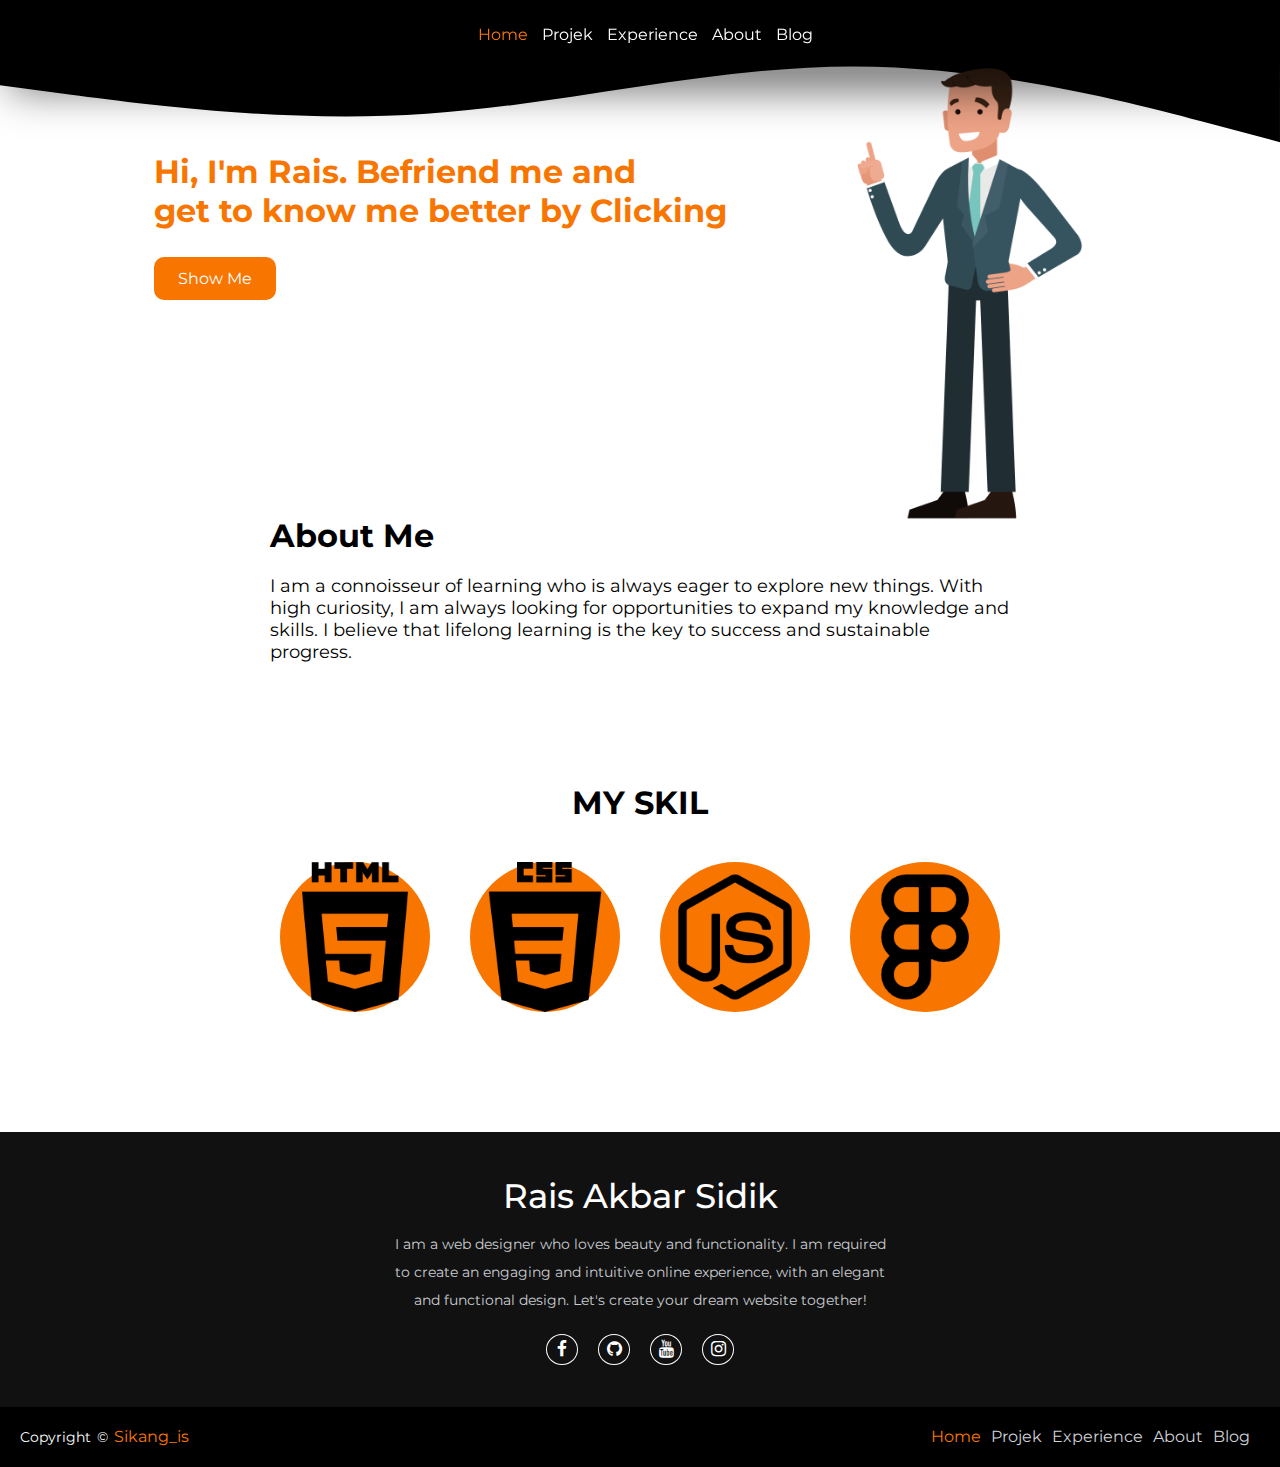
<file: index.html>
<!DOCTYPE html>
<html lang="en">
<head>
    <meta charset="UTF-8">
    <meta http-equiv="X-UA-Compatible" content="IE=edge">
    <meta name="viewport" content="width=device-width, initial-scale=1.0">
    <link rel="stylesheet" href="style.css">
    <link rel="stylesheet" href="https://cdnjs.cloudflare.com/ajax/libs/animate.css/4.1.1/animate.min.css"/>
    <link rel="stylesheet" href="https://stackpath.bootstrapcdn.com/font-awesome/4.7.0/css/font-awesome.min.css">
    <title>Home | My-web-profile</title>
</head>
<body>
    <div class="nav2">
        <svg xmlns="http://www.w3.org/2000/svg" viewBox="0 0 1440 320">
            <path fill="black" fill-opacity="1" d="M0,96L80,106.7C160,117,320,139,480,128C640,117,800,75,960,74.7C1120,75,1280,117,1360,138.7L1440,160L1440,0L1360,0C1280,0,1120,0,960,0C800,0,640,0,480,0C320,0,160,0,80,0L0,0Z"></path>
          </svg>
        </div>
    <nav>
        <div class="container-nav">
            <ul>
                <li><a style="color: #F87600;" href="index.html">Home</a></li>
                <li><a href="projek.html">Projek</a></li>
                <li><a href="experience.html">Experience</a></li>
                <li><a href="about.html">About</a></li>
                <li><a href="artikel.html">Blog</a></li>
            </ul>
        </div>
    </nav>
    <header>
        <div class="container-header ">
            <div class="form-me">
                <p class="animate__animated animate__backInLeft">Hi, I'm Rais. Befriend me and <br> get to know me better by Clicking </p>
                <br>
                <div class="animate__animated animate__backInLeft">
                <a class="button " href="https://www.instagram.com/sikang_is/?hl=id">Show Me</a>
            </div>
            </div>
            <div class="image-me">
                <img class="animate__animated animate__backInRight" src="./img/gambarme.png" alt="foto saya" width="500px">
            </div>
        </div>
    </header>
    <!-- card -->
    <div class="container-card animate__animated animate__bounce animate__delay-2s">
        <div class="card1">
            <p class="aboutme font1">
                About Me
            </p>
            <p class="aboutisi font1">
                I am a connoisseur of learning who is always eager to explore new things. With high curiosity,  I am always looking for opportunities to expand my knowledge and skills. I believe that lifelong learning is the key to success and sustainable progress.
            </p>
        </div>
    </div>
    <!-- translate -->
    <!-- <div class="translate">
    <a class="aktif" href="index.html">eng</a>|<a href="index-indo.html">ind</a>
</div> -->
<!-- skill -->
<div class="container-skil">
    <h1 class="judul-skil">MY SKIL</h1>
    <div class="isi-skil">
<div class="skil ">
    <img class="img-skil " src="/img/html.png" alt="gambarhtml">
</div>
<div class="skil ">
    <img class="img-skil" src="/img/css.png" alt="gambarcss">
</div>
<div class="skil ">
    <img class="img-skil" src="/img/js.png" alt="gambarjs">
</div>
<div class="skil ">
    <img class="img-skil" src="/img/figma.png" alt="gambarfigma">
</div>
</div>
</div>
<!-- fotter -->
<footer>
    <div class="footer-content">
        <h3>Rais Akbar Sidik</h3>
        <p>I am a web designer who loves beauty and functionality. I am required to create an engaging and intuitive online experience, with an elegant and functional design. Let's create your dream website together!</p>
        <ul class="socials">
            <li><a href="https://www.facebook.com/rais.akbar3110/"><i class="fa fa-facebook"></i></a></li>
            <li><a href="https://github.com/raisakbar31"><i class="fa fa-github"></i></a></li>
            <li><a href="https://www.youtube.com/@RAISSUND"><i class="fa fa-youtube"></i></a></li>
            <li><a href="https://www.instagram.com/sikang_is/?hl=id"><i class="fa fa-instagram"></i></a></li>
        </ul>
    </div>
    <div class="footer-bottom">
        <p>copyright &copy; <a href="#">sikang_is</a>  </p>
                <div class="footer-menu">
                  <ul class="f-menu">
                    <li><a style="color: #F87600;" href="index.html">Home</a></li>
                    <li><a href="projek.html">Projek</a></li>
                    <li><a href="experience.html">Experience</a></li>
                    <li><a href="about.html">About</a></li>
                    <li><a href="artikel.html">Blog</a></li>
                  </ul>
                </div>
    </div>

</footer>

</body>
</html>
</file>
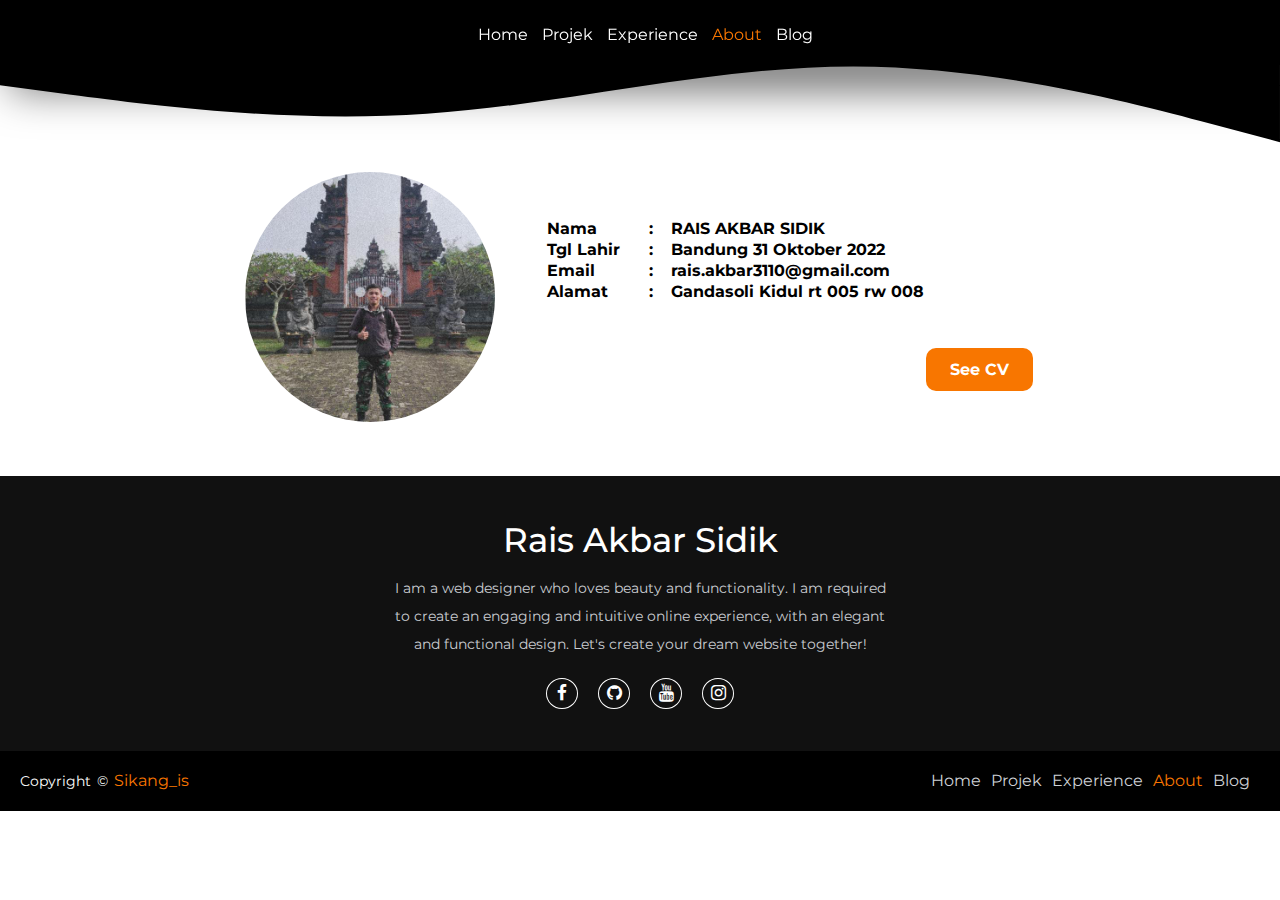
<file: about.html>
<!DOCTYPE html>
<html lang="en">
<head>
    <meta charset="UTF-8">
    <meta http-equiv="X-UA-Compatible" content="IE=edge">
    <meta name="viewport" content="width=device-width, initial-scale=1.0">
    <link rel="stylesheet" href="style.css">
    <link rel="stylesheet" href="https://cdnjs.cloudflare.com/ajax/libs/animate.css/4.1.1/animate.min.css"/>
    <link rel="stylesheet" href="https://stackpath.bootstrapcdn.com/font-awesome/4.7.0/css/font-awesome.min.css">
    <title>Projek | My-web-profile</title>
</head>
<body>
    <div class="nav2">
        <svg xmlns="http://www.w3.org/2000/svg" viewBox="0 0 1440 320">
            <path fill="black" fill-opacity="1" d="M0,96L80,106.7C160,117,320,139,480,128C640,117,800,75,960,74.7C1120,75,1280,117,1360,138.7L1440,160L1440,0L1360,0C1280,0,1120,0,960,0C800,0,640,0,480,0C320,0,160,0,80,0L0,0Z"></path>
          </svg>
        </div>
    <nav>
        <div class="container-nav">
            <ul>
                <li><a href="index.html">Home</a></li>
                <li><a   href="projek.html">Projek</a></li>
                <li><a href="experience.html">Experience</a></li>
                <li><a style="color: #F87600;" href="about.html">About</a></li>
                <li><a href="artikel.html">Blog</a></li>
            </ul>
        </div>
    </nav>
    <!-- ========== -->
<div class="container-about">
    <div class="about-poto">
        <img src="/img/poto-saya.jpeg" alt="poto-saya">
    </div>
    <div class="keterangan">
        <table>
            <tr >
                <td style="width: 100px;">Nama</td>
                <td style="width: 20px;">:</td>
                <td>RAIS AKBAR SIDIK</td>
 
            </tr>
            <tr>
                <td>Tgl Lahir</td>
                <td>:</td>
                <td>Bandung 31 Oktober 2022</td>
            </tr>
            <tr>
                <td>Email</td>
                <td>:</td>
                <td>rais.akbar3110@gmail.com</td>
            </tr>
            <tr>
                <td>Alamat</td>
                <td>:</td>
                <td>Gandasoli Kidul rt 005 rw 008</td>
            </tr>
            <tr>
                <td></td>
                <td></td>
                <td><br></td>
                <td><br><br><br><a class="button1 " href="#">See CV</a></td>
            </tr>
        </table>
    </div>
</div>

      <!-- =============== -->
      <footer>
        <div class="footer-content">
            <h3>Rais Akbar Sidik</h3>
            <p>I am a web designer who loves beauty and functionality. I am required to create an engaging and intuitive online experience, with an elegant and functional design. Let's create your dream website together!</p>
            <ul class="socials">
                <li><a href="https://www.facebook.com/rais.akbar3110/"><i class="fa fa-facebook"></i></a></li>
                <li><a href="https://github.com/raisakbar31"><i class="fa fa-github"></i></a></li>
                <li><a href="https://www.youtube.com/@RAISSUND"><i class="fa fa-youtube"></i></a></li>
                <li><a href="https://www.instagram.com/sikang_is/?hl=id"><i class="fa fa-instagram"></i></a></li>
            </ul>
        </div>
        <div class="footer-bottom">
            <p>copyright &copy; <a href="#">sikang_is</a>  </p>
                    <div class="footer-menu">
                      <ul class="f-menu">
                        <li><a href="index.html">Home</a></li>
                        <li><a  href="projek.html">Projek</a></li>
                        <li><a   href="experience.html">Experience</a></li>
                        <li><a style="color: #F87600;" href="about.html">About</a></li>
                        <li><a href="artikel.html">Blog</a></li>
                      </ul>
                    </div>
        </div>
    
    </footer>
    
    </body>
    </html>
</file>
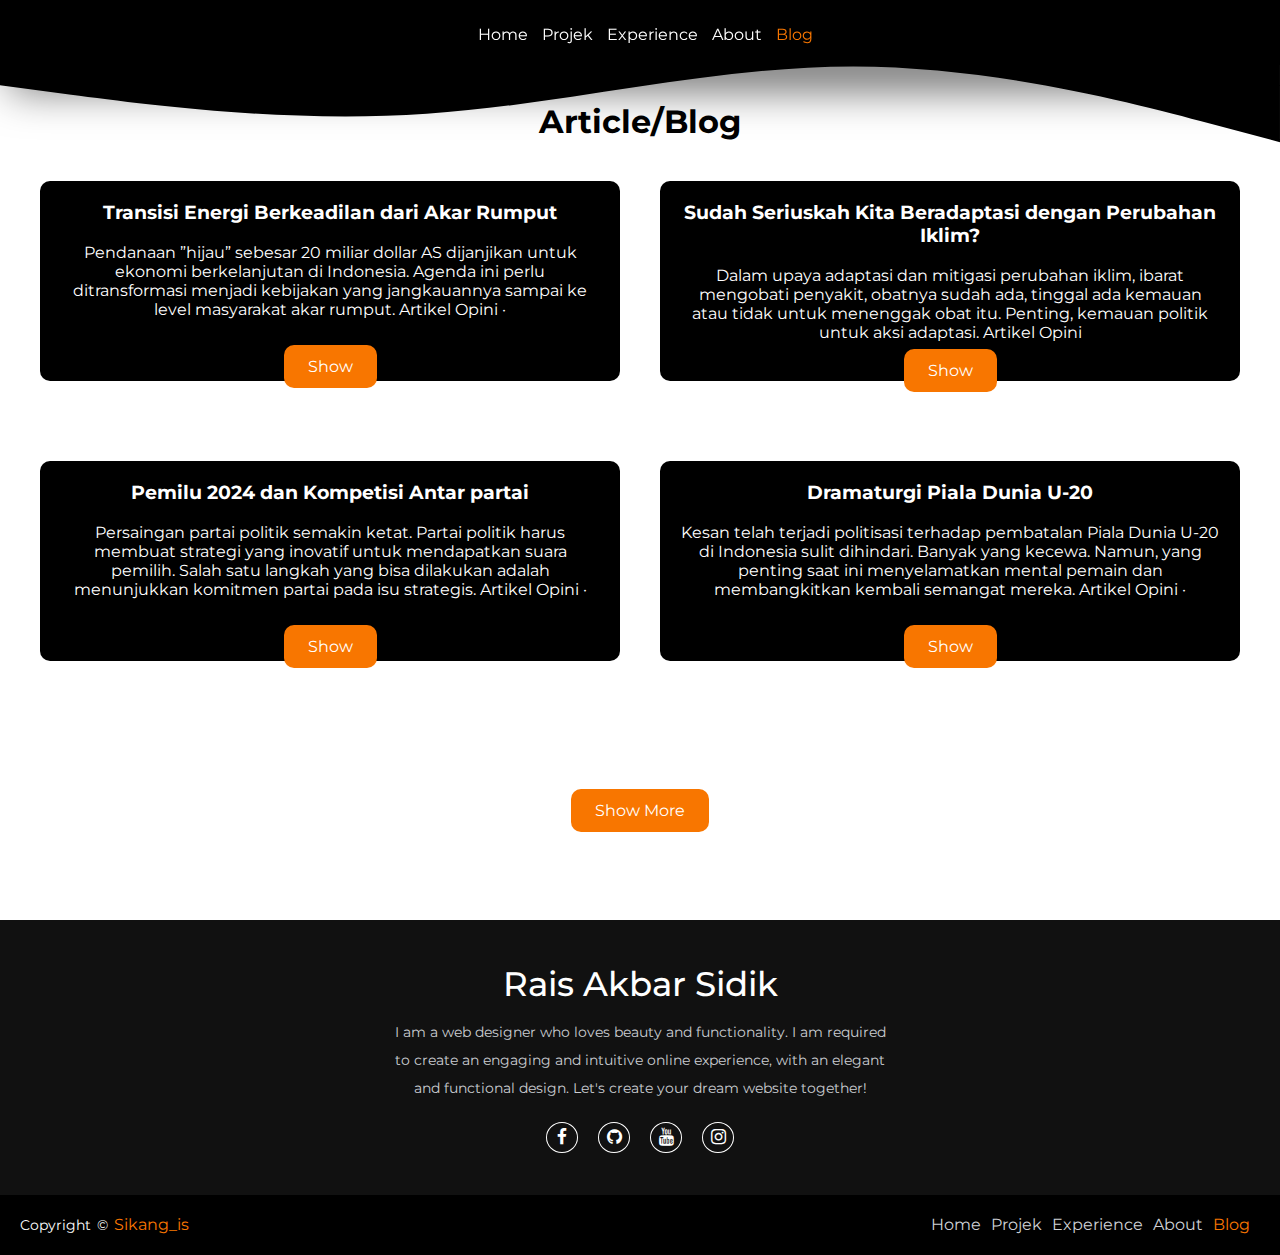
<file: artikel.html>
<!DOCTYPE html>
     <html lang="en">
     <head>
         <meta charset="UTF-8">
         <meta http-equiv="X-UA-Compatible" content="IE=edge">
         <meta name="viewport" content="width=device-width, initial-scale=1.0">
         <link rel="stylesheet" href="style.css">
         <link rel="stylesheet" href="https://cdnjs.cloudflare.com/ajax/libs/animate.css/4.1.1/animate.min.css"/>
         <link rel="stylesheet" href="https://stackpath.bootstrapcdn.com/font-awesome/4.7.0/css/font-awesome.min.css">
         <title>Projek | My-web-profile</title>
     </head>
     <body>
         <div class="nav2">
             <svg xmlns="http://www.w3.org/2000/svg" viewBox="0 0 1440 320">
                 <path fill="black" fill-opacity="1" d="M0,96L80,106.7C160,117,320,139,480,128C640,117,800,75,960,74.7C1120,75,1280,117,1360,138.7L1440,160L1440,0L1360,0C1280,0,1120,0,960,0C800,0,640,0,480,0C320,0,160,0,80,0L0,0Z"></path>
               </svg>
             </div>
         <nav>
             <div class="container-nav">
                 <ul>
                     <li><a href="index.html">Home</a></li>
                     <li><a   href="projek.html">Projek</a></li>
                     <li><a href="experience.html">Experience</a></li>
                     <li><a  href="about.html">About</a></li>
                     <li><a style="color: #F87600;" href="artikel.html">Blog</a></li>
                 </ul>
             </div>
         </nav>
         <!-- ========== -->
         <center>
            <h1 style="color: rgb(0, 0, 0); margin-top: 80px;
            margin-bottom: -100px;">
                
Article/Blog
            </h1>
        </center>
        <div class="container-projek">
    <div class="container-projek1">
    <div class="card-projek">
        <h3>
            Transisi Energi Berkeadilan dari Akar Rumput
        </h3><br>
        <p>Pendanaan ”hijau” sebesar 20 miliar dollar AS dijanjikan untuk ekonomi berkelanjutan di Indonesia. Agenda ini perlu ditransformasi menjadi kebijakan yang jangkauannya sampai ke level masyarakat akar rumput.
            Artikel Opini
            ·</p><br><br>
        <a class="button " href="isi-artikel1.html">Show</a>
    </div>
    
    <div class="card-projek">
        <h3>
            Sudah Seriuskah Kita Beradaptasi dengan Perubahan Iklim?
        </h3><br>
        <p>Dalam upaya adaptasi dan mitigasi perubahan iklim, ibarat mengobati penyakit, obatnya sudah ada, tinggal ada kemauan atau tidak untuk menenggak obat itu. Penting, kemauan politik untuk aksi adaptasi.
            Artikel Opini
            </p><br>
        <a class="button " href="artikel2.html">Show</a>
    </div>
    </div>
    
    <div class="container-projek1">
        <div class="card-projek">
            <h3>
                Pemilu 2024 dan Kompetisi Antar partai
            </h3><br>
            <p>Persaingan partai politik semakin ketat. Partai politik harus membuat strategi yang inovatif untuk mendapatkan suara pemilih. Salah satu langkah yang bisa dilakukan adalah menunjukkan komitmen partai pada isu strategis.
                Artikel Opini
                ·</p><br><br>
            <a class="button " href="artikel3.html">Show</a>
        </div>
        
        <div class="card-projek">
            <h3>              
Dramaturgi Piala Dunia U-20
            </h3><br>
            <p>Kesan telah terjadi politisasi terhadap pembatalan Piala Dunia U-20 di Indonesia sulit dihindari. Banyak yang kecewa. Namun, yang penting saat ini menyelamatkan mental pemain dan membangkitkan kembali semangat mereka.
                Artikel Opini
                ·</p><br><br>
            <a class="button " href="artikel4.html">Show</a>
        </div>
        </div>
    </div>
    <center>
        <div style="margin-top: 250px; margin-bottom: -100px;">
        <a class="button " href="https://www.kompas.id/">Show More</a>
    </div>
    </center>

     <!-- =============== -->
     <footer>
        <div class="footer-content">
            <h3>Rais Akbar Sidik</h3>
            <p>I am a web designer who loves beauty and functionality. I am required to create an engaging and intuitive online experience, with an elegant and functional design. Let's create your dream website together!</p>
            <ul class="socials">
                <li><a href="https://www.facebook.com/rais.akbar3110/"><i class="fa fa-facebook"></i></a></li>
                <li><a href="https://github.com/raisakbar31"><i class="fa fa-github"></i></a></li>
                <li><a href="https://www.youtube.com/@RAISSUND"><i class="fa fa-youtube"></i></a></li>
                <li><a href="https://www.instagram.com/sikang_is/?hl=id"><i class="fa fa-instagram"></i></a></li>
            </ul>
        </div>
        <div class="footer-bottom">
            <p>copyright &copy; <a href="#">sikang_is</a>  </p>
                    <div class="footer-menu">
                      <ul class="f-menu">
                        <li><a href="index.html">Home</a></li>
                        <li><a  href="projek.html">Projek</a></li>
                        <li><a   href="experience.html">Experience</a></li>
                        <li><a  href="about.html">About</a></li>
                        <li><a style="color: #F87600;" href="artikel.html">Blog</a></li>
                      </ul>
                    </div>
        </div>
    
    </footer>
    
    </body>
    </html>
</file>
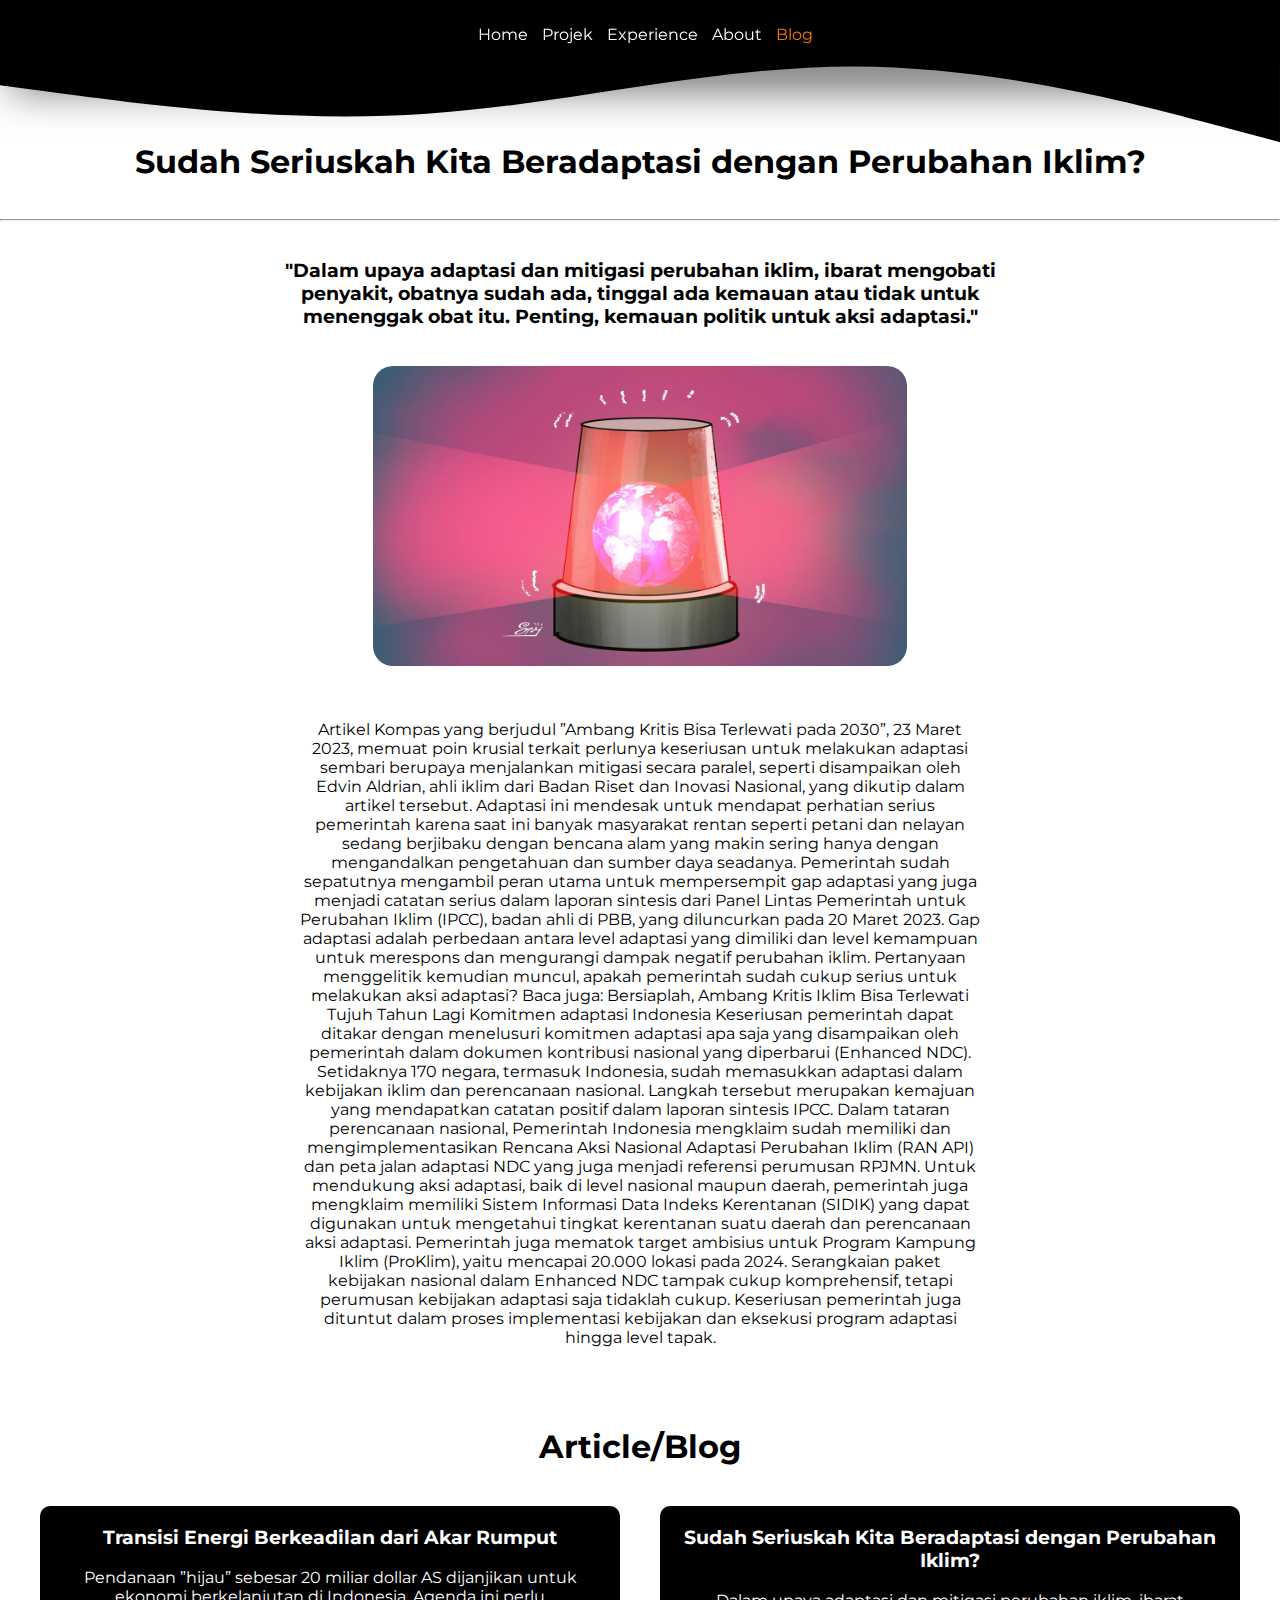
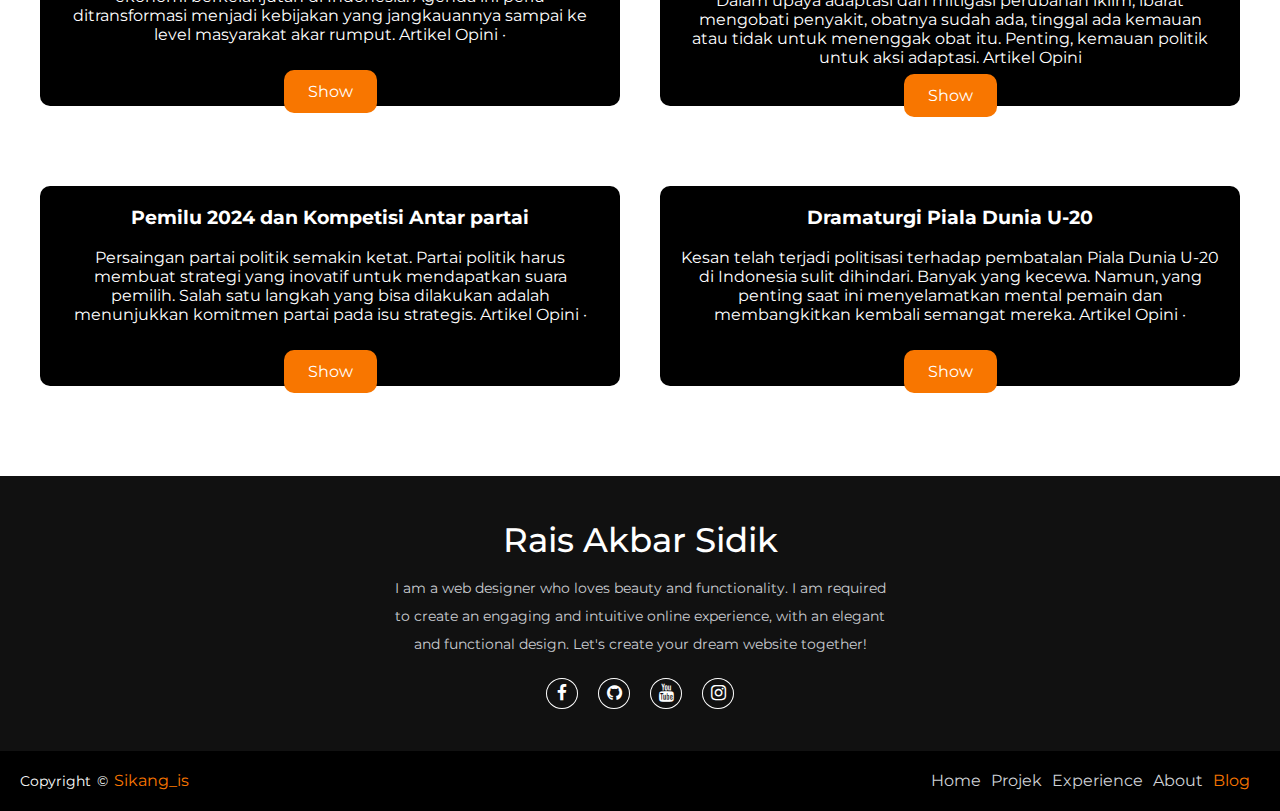
<file: artikel2.html>
<!DOCTYPE html>
     <html lang="en">
     <head>
         <meta charset="UTF-8">
         <meta http-equiv="X-UA-Compatible" content="IE=edge">
         <meta name="viewport" content="width=device-width, initial-scale=1.0">
         <link rel="stylesheet" href="style.css">
         <link rel="stylesheet" href="https://cdnjs.cloudflare.com/ajax/libs/animate.css/4.1.1/animate.min.css"/>
         <link rel="stylesheet" href="https://stackpath.bootstrapcdn.com/font-awesome/4.7.0/css/font-awesome.min.css">
         <title>Projek | My-web-profile</title>
     </head>
     <body>
         <div class="nav2">
             <svg xmlns="http://www.w3.org/2000/svg" viewBox="0 0 1440 320">
                 <path fill="black" fill-opacity="1" d="M0,96L80,106.7C160,117,320,139,480,128C640,117,800,75,960,74.7C1120,75,1280,117,1360,138.7L1440,160L1440,0L1360,0C1280,0,1120,0,960,0C800,0,640,0,480,0C320,0,160,0,80,0L0,0Z"></path>
               </svg>
             </div>
         <nav>
             <div class="container-nav">
                 <ul>
                     <li><a href="index.html">Home</a></li>
                     <li><a   href="projek.html">Projek</a></li>
                     <li><a href="experience.html">Experience</a></li>
                     <li><a  href="about.html">About</a></li>
                     <li><a style="color: #F87600;" href="artikel.html">Blog</a></li>
                 </ul>
             </div>
         </nav>
         <!-- ========== -->
        
    <center>
        <h1 style="margin-top: 120px;">
            Sudah Seriuskah Kita Beradaptasi dengan Perubahan Iklim?
        </h1><br><br>
    </center>
    <hr>
    <br><br>
    <center>
        <h3 style="margin-right: 250px; margin-left: 250px;">
            "Dalam upaya adaptasi dan mitigasi perubahan iklim, ibarat mengobati penyakit, obatnya sudah ada, tinggal ada kemauan atau tidak untuk menenggak obat itu. Penting, kemauan politik untuk aksi adaptasi."
        </h3><br><br>
    </center>
    <center>
    <img style="height: 300px; border-radius: 20px;" src="/img/artikel2.jpg" alt="artikel">
</center>
<center>
    <p style="margin-right: 300px; margin-left: 300px; margin-top: 50px;">
        Artikel Kompas yang berjudul ”Ambang Kritis Bisa Terlewati pada 2030”, 23 Maret 2023, memuat poin krusial terkait perlunya keseriusan untuk melakukan adaptasi sembari berupaya menjalankan mitigasi secara paralel, seperti disampaikan oleh Edvin Aldrian, ahli iklim dari Badan Riset dan Inovasi Nasional, yang dikutip dalam artikel tersebut.

Adaptasi ini mendesak untuk mendapat perhatian serius pemerintah karena saat ini banyak masyarakat rentan seperti petani dan nelayan sedang berjibaku dengan bencana alam yang makin sering hanya dengan mengandalkan pengetahuan dan sumber daya seadanya. Pemerintah sudah sepatutnya mengambil peran utama untuk mempersempit gap adaptasi yang juga menjadi catatan serius dalam laporan sintesis dari Panel Lintas Pemerintah untuk Perubahan Iklim (IPCC), badan ahli di PBB, yang diluncurkan pada 20 Maret 2023.

Gap adaptasi adalah perbedaan antara level adaptasi yang dimiliki dan level kemampuan untuk merespons dan mengurangi dampak negatif perubahan iklim. Pertanyaan menggelitik kemudian muncul, apakah pemerintah sudah cukup serius untuk melakukan aksi adaptasi?

Baca juga: Bersiaplah, Ambang Kritis Iklim Bisa Terlewati Tujuh Tahun Lagi

Komitmen adaptasi Indonesia

Keseriusan pemerintah dapat ditakar dengan menelusuri komitmen adaptasi apa saja yang disampaikan oleh pemerintah dalam dokumen kontribusi nasional yang diperbarui (Enhanced NDC). Setidaknya 170 negara, termasuk Indonesia, sudah memasukkan adaptasi dalam kebijakan iklim dan perencanaan nasional. Langkah tersebut merupakan kemajuan yang mendapatkan catatan positif dalam laporan sintesis IPCC.

Dalam tataran perencanaan nasional, Pemerintah Indonesia mengklaim sudah memiliki dan mengimplementasikan Rencana Aksi Nasional Adaptasi Perubahan Iklim (RAN API) dan peta jalan adaptasi NDC yang juga menjadi referensi perumusan RPJMN. Untuk mendukung aksi adaptasi, baik di level nasional maupun daerah, pemerintah juga mengklaim memiliki Sistem Informasi Data Indeks Kerentanan (SIDIK) yang dapat digunakan untuk mengetahui tingkat kerentanan suatu daerah dan perencanaan aksi adaptasi. Pemerintah juga mematok target ambisius untuk Program Kampung Iklim (ProKlim), yaitu mencapai 20.000 lokasi pada 2024.

Serangkaian paket kebijakan nasional dalam Enhanced NDC tampak cukup komprehensif, tetapi perumusan kebijakan adaptasi saja tidaklah cukup. Keseriusan pemerintah juga dituntut dalam proses implementasi kebijakan dan eksekusi program adaptasi hingga level tapak.
    </p>
</center>
<!-- ================================ -->
 <!-- ========== -->
 <center>
    <h1 style="color: rgb(0, 0, 0); margin-top: 80px;
    margin-bottom: -100px;">
        
Article/Blog
    </h1>
</center>
<div class="container-projek">
<div class="container-projek1">
<div class="card-projek">
<h3>
    Transisi Energi Berkeadilan dari Akar Rumput
</h3><br>
<p>Pendanaan ”hijau” sebesar 20 miliar dollar AS dijanjikan untuk ekonomi berkelanjutan di Indonesia. Agenda ini perlu ditransformasi menjadi kebijakan yang jangkauannya sampai ke level masyarakat akar rumput.
    Artikel Opini
    ·</p><br><br>
<a class="button " href="isi-artikel1.html">Show</a>
</div>

<div class="card-projek">
<h3>
    Sudah Seriuskah Kita Beradaptasi dengan Perubahan Iklim?
</h3><br>
<p>Dalam upaya adaptasi dan mitigasi perubahan iklim, ibarat mengobati penyakit, obatnya sudah ada, tinggal ada kemauan atau tidak untuk menenggak obat itu. Penting, kemauan politik untuk aksi adaptasi.
    Artikel Opini
    </p><br>
<a class="button " href="artikel2.html">Show</a>
</div>
</div>

<div class="container-projek1">
<div class="card-projek">
    <h3>
        Pemilu 2024 dan Kompetisi Antar partai
    </h3><br>
    <p>Persaingan partai politik semakin ketat. Partai politik harus membuat strategi yang inovatif untuk mendapatkan suara pemilih. Salah satu langkah yang bisa dilakukan adalah menunjukkan komitmen partai pada isu strategis.
        Artikel Opini
        ·</p><br><br>
    <a class="button " href="artikel3.html">Show</a>
</div>

<div class="card-projek">
    <h3>              
Dramaturgi Piala Dunia U-20
    </h3><br>
    <p>Kesan telah terjadi politisasi terhadap pembatalan Piala Dunia U-20 di Indonesia sulit dihindari. Banyak yang kecewa. Namun, yang penting saat ini menyelamatkan mental pemain dan membangkitkan kembali semangat mereka.
        Artikel Opini
        ·</p><br><br>
    <a class="button " href="artikel4.html">Show</a>
</div>
</div>
</div>

<!-- =============== -->
     <!-- =============== -->
     <footer>
        <div class="footer-content">
            <h3>Rais Akbar Sidik</h3>
            <p>I am a web designer who loves beauty and functionality. I am required to create an engaging and intuitive online experience, with an elegant and functional design. Let's create your dream website together!</p>
            <ul class="socials">
                <li><a href="https://www.facebook.com/rais.akbar3110/"><i class="fa fa-facebook"></i></a></li>
                <li><a href="https://github.com/raisakbar31"><i class="fa fa-github"></i></a></li>
                <li><a href="https://www.youtube.com/@RAISSUND"><i class="fa fa-youtube"></i></a></li>
                <li><a href="https://www.instagram.com/sikang_is/?hl=id"><i class="fa fa-instagram"></i></a></li>
            </ul>
        </div>
        <div class="footer-bottom">
            <p>copyright &copy; <a href="#">sikang_is</a>  </p>
                    <div class="footer-menu">
                      <ul class="f-menu">
                        <li><a href="index.html">Home</a></li>
                        <li><a  href="projek.html">Projek</a></li>
                        <li><a   href="experience.html">Experience</a></li>
                        <li><a  href="about.html">About</a></li>
                        <li><a style="color: #F87600;" href="artikel.html">Blog</a></li>
                      </ul>
                    </div>
        </div>
    
    </footer>
    
    </body>
    </html>
</file>
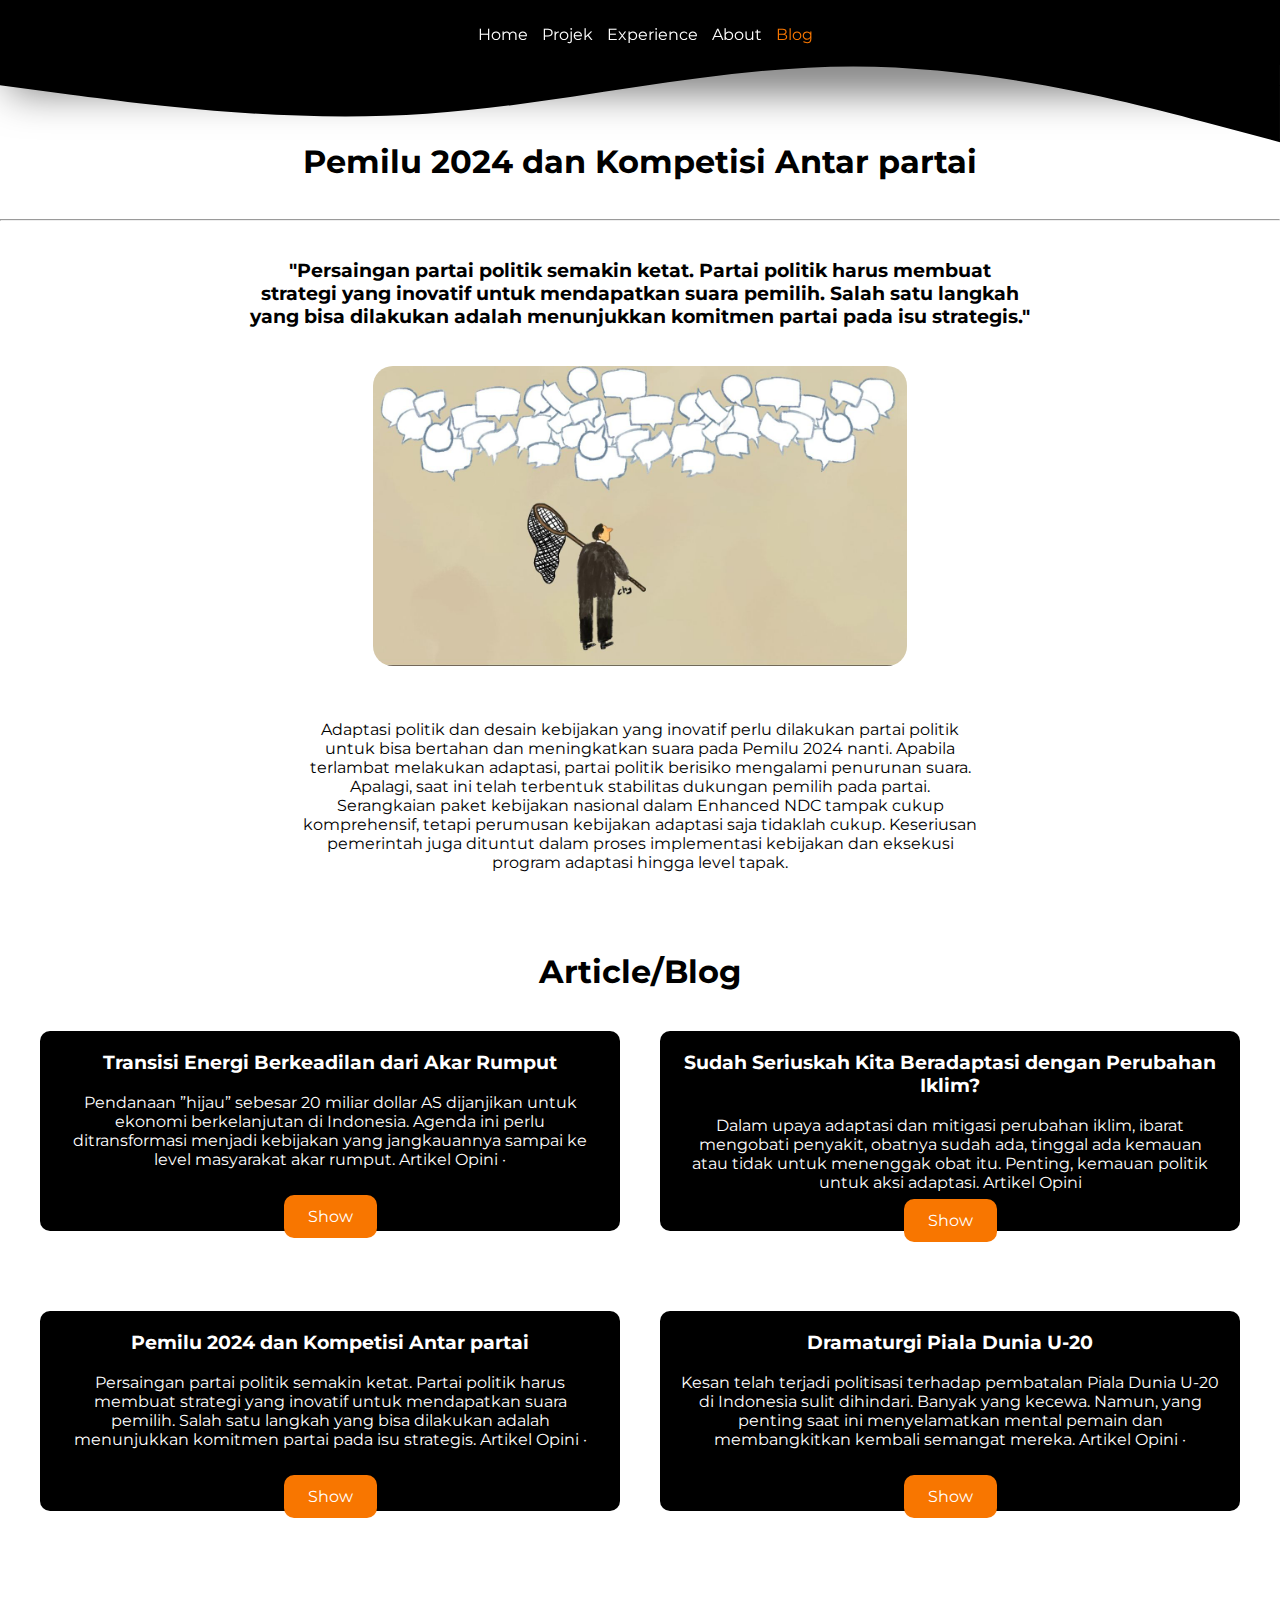
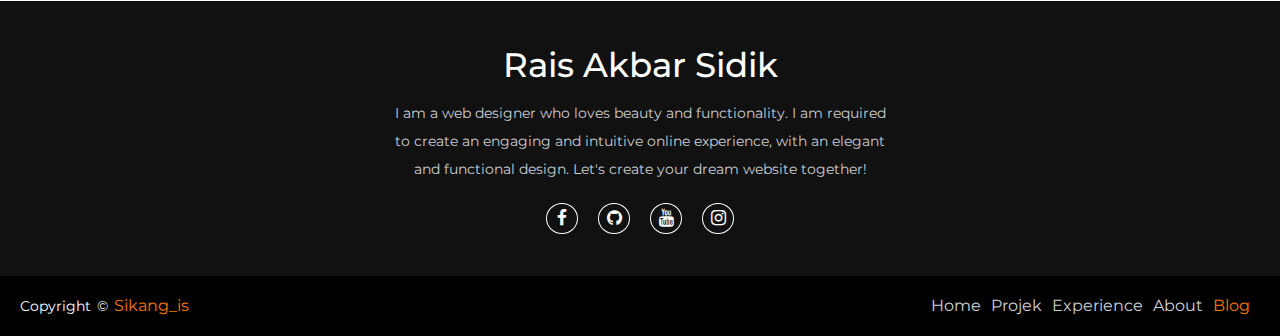
<file: artikel3.html>
<!DOCTYPE html>
     <html lang="en">
     <head>
         <meta charset="UTF-8">
         <meta http-equiv="X-UA-Compatible" content="IE=edge">
         <meta name="viewport" content="width=device-width, initial-scale=1.0">
         <link rel="stylesheet" href="style.css">
         <link rel="stylesheet" href="https://cdnjs.cloudflare.com/ajax/libs/animate.css/4.1.1/animate.min.css"/>
         <link rel="stylesheet" href="https://stackpath.bootstrapcdn.com/font-awesome/4.7.0/css/font-awesome.min.css">
         <title>Projek | My-web-profile</title>
     </head>
     <body>
         <div class="nav2">
             <svg xmlns="http://www.w3.org/2000/svg" viewBox="0 0 1440 320">
                 <path fill="black" fill-opacity="1" d="M0,96L80,106.7C160,117,320,139,480,128C640,117,800,75,960,74.7C1120,75,1280,117,1360,138.7L1440,160L1440,0L1360,0C1280,0,1120,0,960,0C800,0,640,0,480,0C320,0,160,0,80,0L0,0Z"></path>
               </svg>
             </div>
         <nav>
             <div class="container-nav">
                 <ul>
                     <li><a href="index.html">Home</a></li>
                     <li><a   href="projek.html">Projek</a></li>
                     <li><a href="experience.html">Experience</a></li>
                     <li><a  href="about.html">About</a></li>
                     <li><a style="color: #F87600;" href="artikel.html">Blog</a></li>
                 </ul>
             </div>
         </nav>
         <!-- ========== -->
        
    <center>
        <h1 style="margin-top: 120px;">
            Pemilu 2024 dan Kompetisi Antar partai
        </h1><br><br>
    </center>
    <hr>
    <br><br>
    <center>
        <h3 style="margin-right: 250px; margin-left: 250px;">
            "Persaingan partai politik semakin ketat. Partai politik harus membuat strategi yang inovatif untuk mendapatkan suara pemilih. Salah satu langkah yang bisa dilakukan adalah menunjukkan komitmen partai pada isu strategis."
        </h3><br><br>
    </center>
    <center>
    <img style="height: 300px; border-radius: 20px;" src="/img/artikel3.jpg" alt="artikel3">
</center>
<center>
    <p style="margin-right: 300px; margin-left: 300px; margin-top: 50px;">
        Adaptasi politik dan desain kebijakan yang inovatif perlu dilakukan partai politik untuk bisa bertahan dan meningkatkan suara pada Pemilu 2024 nanti.

Apabila terlambat melakukan adaptasi, partai politik berisiko mengalami penurunan suara. Apalagi, saat ini telah terbentuk stabilitas dukungan pemilih pada partai.



Serangkaian paket kebijakan nasional dalam Enhanced NDC tampak cukup komprehensif, tetapi perumusan kebijakan adaptasi saja tidaklah cukup. Keseriusan pemerintah juga dituntut dalam proses implementasi kebijakan dan eksekusi program adaptasi hingga level tapak.
    </p>
</center>
<!-- ================================ -->
 <!-- ========== -->
 <center>
    <h1 style="color: rgb(0, 0, 0); margin-top: 80px;
    margin-bottom: -100px;">
        
Article/Blog
    </h1>
</center>
<div class="container-projek">
<div class="container-projek1">
<div class="card-projek">
<h3>
    Transisi Energi Berkeadilan dari Akar Rumput
</h3><br>
<p>Pendanaan ”hijau” sebesar 20 miliar dollar AS dijanjikan untuk ekonomi berkelanjutan di Indonesia. Agenda ini perlu ditransformasi menjadi kebijakan yang jangkauannya sampai ke level masyarakat akar rumput.
    Artikel Opini
    ·</p><br><br>
<a class="button " href="isi-artikel1.html">Show</a>
</div>

<div class="card-projek">
<h3>
    Sudah Seriuskah Kita Beradaptasi dengan Perubahan Iklim?
</h3><br>
<p>Dalam upaya adaptasi dan mitigasi perubahan iklim, ibarat mengobati penyakit, obatnya sudah ada, tinggal ada kemauan atau tidak untuk menenggak obat itu. Penting, kemauan politik untuk aksi adaptasi.
    Artikel Opini
    </p><br>
<a class="button " href="artikel2.html">Show</a>
</div>
</div>

<div class="container-projek1">
<div class="card-projek">
    <h3>
        Pemilu 2024 dan Kompetisi Antar partai
    </h3><br>
    <p>Persaingan partai politik semakin ketat. Partai politik harus membuat strategi yang inovatif untuk mendapatkan suara pemilih. Salah satu langkah yang bisa dilakukan adalah menunjukkan komitmen partai pada isu strategis.
        Artikel Opini
        ·</p><br><br>
    <a class="button " href="artikel3.html">Show</a>
</div>

<div class="card-projek">
    <h3>              
Dramaturgi Piala Dunia U-20
    </h3><br>
    <p>Kesan telah terjadi politisasi terhadap pembatalan Piala Dunia U-20 di Indonesia sulit dihindari. Banyak yang kecewa. Namun, yang penting saat ini menyelamatkan mental pemain dan membangkitkan kembali semangat mereka.
        Artikel Opini
        ·</p><br><br>
    <a class="button " href="artikel4.html">Show</a>
</div>
</div>
</div>

<!-- =============== -->
     <!-- =============== -->
     <footer>
        <div class="footer-content">
            <h3>Rais Akbar Sidik</h3>
            <p>I am a web designer who loves beauty and functionality. I am required to create an engaging and intuitive online experience, with an elegant and functional design. Let's create your dream website together!</p>
            <ul class="socials">
                <li><a href="https://www.facebook.com/rais.akbar3110/"><i class="fa fa-facebook"></i></a></li>
                <li><a href="https://github.com/raisakbar31"><i class="fa fa-github"></i></a></li>
                <li><a href="https://www.youtube.com/@RAISSUND"><i class="fa fa-youtube"></i></a></li>
                <li><a href="https://www.instagram.com/sikang_is/?hl=id"><i class="fa fa-instagram"></i></a></li>
            </ul>
        </div>
        <div class="footer-bottom">
            <p>copyright &copy; <a href="#">sikang_is</a>  </p>
                    <div class="footer-menu">
                      <ul class="f-menu">
                        <li><a href="index.html">Home</a></li>
                        <li><a  href="projek.html">Projek</a></li>
                        <li><a   href="experience.html">Experience</a></li>
                        <li><a  href="about.html">About</a></li>
                        <li><a style="color: #F87600;" href="artikel.html">Blog</a></li>
                      </ul>
                    </div>
        </div>
    
    </footer>
    
    </body>
    </html>
</file>
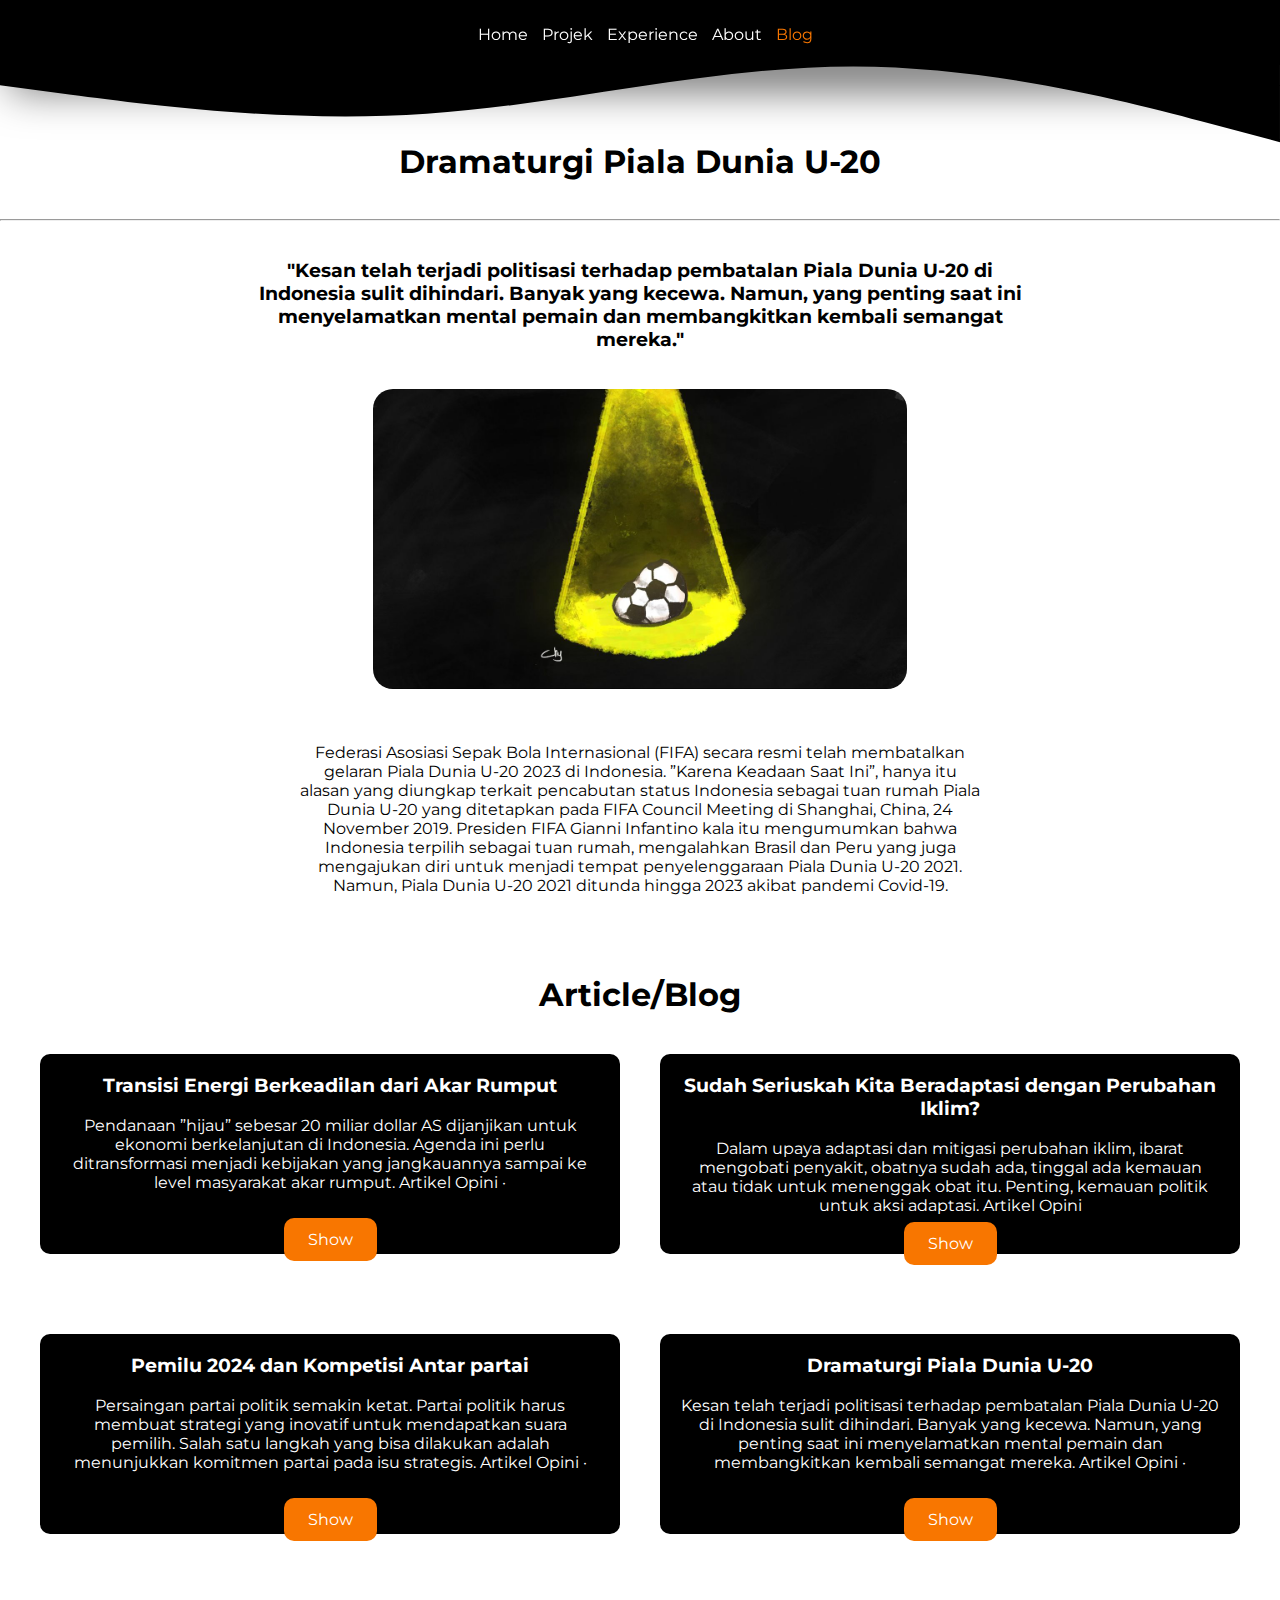
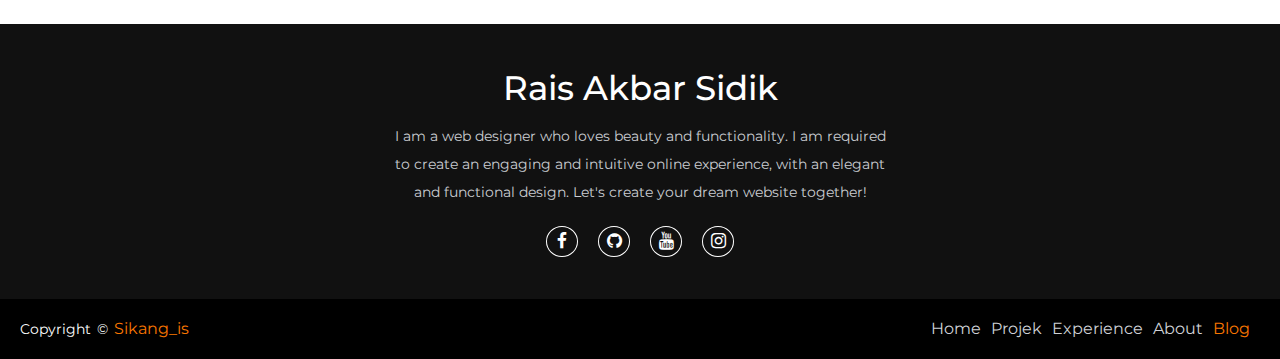
<file: artikel4.html>
<!DOCTYPE html>
     <html lang="en">
     <head>
         <meta charset="UTF-8">
         <meta http-equiv="X-UA-Compatible" content="IE=edge">
         <meta name="viewport" content="width=device-width, initial-scale=1.0">
         <link rel="stylesheet" href="style.css">
         <link rel="stylesheet" href="https://cdnjs.cloudflare.com/ajax/libs/animate.css/4.1.1/animate.min.css"/>
         <link rel="stylesheet" href="https://stackpath.bootstrapcdn.com/font-awesome/4.7.0/css/font-awesome.min.css">
         <title>Projek | My-web-profile</title>
     </head>
     <body>
         <div class="nav2">
             <svg xmlns="http://www.w3.org/2000/svg" viewBox="0 0 1440 320">
                 <path fill="black" fill-opacity="1" d="M0,96L80,106.7C160,117,320,139,480,128C640,117,800,75,960,74.7C1120,75,1280,117,1360,138.7L1440,160L1440,0L1360,0C1280,0,1120,0,960,0C800,0,640,0,480,0C320,0,160,0,80,0L0,0Z"></path>
               </svg>
             </div>
         <nav>
             <div class="container-nav">
                 <ul>
                     <li><a href="index.html">Home</a></li>
                     <li><a   href="projek.html">Projek</a></li>
                     <li><a href="experience.html">Experience</a></li>
                     <li><a  href="about.html">About</a></li>
                     <li><a style="color: #F87600;" href="artikel.html">Blog</a></li>
                 </ul>
             </div>
         </nav>
         <!-- ========== -->
        
    <center>
        <h1 style="margin-top: 120px;">
            Dramaturgi Piala Dunia U-20
        </h1><br><br>
    </center>
    <hr>
    <br><br>
    <center>
        <h3 style="margin-right: 250px; margin-left: 250px;">
            "Kesan telah terjadi politisasi terhadap pembatalan Piala Dunia U-20 di Indonesia sulit dihindari. Banyak yang kecewa. Namun, yang penting saat ini menyelamatkan mental pemain dan membangkitkan kembali semangat mereka."
        </h3><br><br>
    </center>
    <center>
    <img style="height: 300px; border-radius: 20px;" src="/img/artikel4.jpg" alt="artikel3">
</center>
<center>
    <p style="margin-right: 300px; margin-left: 300px; margin-top: 50px;">
        Federasi Asosiasi Sepak Bola Internasional (FIFA) secara resmi telah membatalkan gelaran Piala Dunia U-20 2023 di Indonesia. ”Karena Keadaan Saat Ini”, hanya itu alasan yang diungkap terkait pencabutan status Indonesia sebagai tuan rumah Piala Dunia U-20 yang ditetapkan pada FIFA Council Meeting di Shanghai, China, 24 November 2019.

Presiden FIFA Gianni Infantino kala itu mengumumkan bahwa Indonesia terpilih sebagai tuan rumah, mengalahkan Brasil dan Peru yang juga mengajukan diri untuk menjadi tempat penyelenggaraan Piala Dunia U-20 2021. Namun, Piala Dunia U-20 2021 ditunda hingga 2023 akibat pandemi Covid-19.


    </p>
</center>
<!-- ================================ -->
 <!-- ========== -->
 <center>
    <h1 style="color: rgb(0, 0, 0); margin-top: 80px;
    margin-bottom: -100px;">
        
Article/Blog
    </h1>
</center>
<div class="container-projek">
<div class="container-projek1">
<div class="card-projek">
<h3>
    Transisi Energi Berkeadilan dari Akar Rumput
</h3><br>
<p>Pendanaan ”hijau” sebesar 20 miliar dollar AS dijanjikan untuk ekonomi berkelanjutan di Indonesia. Agenda ini perlu ditransformasi menjadi kebijakan yang jangkauannya sampai ke level masyarakat akar rumput.
    Artikel Opini
    ·</p><br><br>
<a class="button " href="isi-artikel1.html">Show</a>
</div>

<div class="card-projek">
<h3>
    Sudah Seriuskah Kita Beradaptasi dengan Perubahan Iklim?
</h3><br>
<p>Dalam upaya adaptasi dan mitigasi perubahan iklim, ibarat mengobati penyakit, obatnya sudah ada, tinggal ada kemauan atau tidak untuk menenggak obat itu. Penting, kemauan politik untuk aksi adaptasi.
    Artikel Opini
    </p><br>
<a class="button " href="artikel2.html">Show</a>
</div>
</div>

<div class="container-projek1">
<div class="card-projek">
    <h3>
        Pemilu 2024 dan Kompetisi Antar partai
    </h3><br>
    <p>Persaingan partai politik semakin ketat. Partai politik harus membuat strategi yang inovatif untuk mendapatkan suara pemilih. Salah satu langkah yang bisa dilakukan adalah menunjukkan komitmen partai pada isu strategis.
        Artikel Opini
        ·</p><br><br>
    <a class="button " href="artikel3.html">Show</a>
</div>

<div class="card-projek">
    <h3>              
Dramaturgi Piala Dunia U-20
    </h3><br>
    <p>Kesan telah terjadi politisasi terhadap pembatalan Piala Dunia U-20 di Indonesia sulit dihindari. Banyak yang kecewa. Namun, yang penting saat ini menyelamatkan mental pemain dan membangkitkan kembali semangat mereka.
        Artikel Opini
        ·</p><br><br>
    <a class="button " href="artikel4.html">Show</a>
</div>
</div>
</div>

<!-- =============== -->
     <!-- =============== -->
     <footer>
        <div class="footer-content">
            <h3>Rais Akbar Sidik</h3>
            <p>I am a web designer who loves beauty and functionality. I am required to create an engaging and intuitive online experience, with an elegant and functional design. Let's create your dream website together!</p>
            <ul class="socials">
                <li><a href="https://www.facebook.com/rais.akbar3110/"><i class="fa fa-facebook"></i></a></li>
                <li><a href="https://github.com/raisakbar31"><i class="fa fa-github"></i></a></li>
                <li><a href="https://www.youtube.com/@RAISSUND"><i class="fa fa-youtube"></i></a></li>
                <li><a href="https://www.instagram.com/sikang_is/?hl=id"><i class="fa fa-instagram"></i></a></li>
            </ul>
        </div>
        <div class="footer-bottom">
            <p>copyright &copy; <a href="#">sikang_is</a>  </p>
                    <div class="footer-menu">
                      <ul class="f-menu">
                        <li><a href="index.html">Home</a></li>
                        <li><a  href="projek.html">Projek</a></li>
                        <li><a   href="experience.html">Experience</a></li>
                        <li><a  href="about.html">About</a></li>
                        <li><a style="color: #F87600;" href="artikel.html">Blog</a></li>
                      </ul>
                    </div>
        </div>
    
    </footer>
    
    </body>
    </html>
</file>
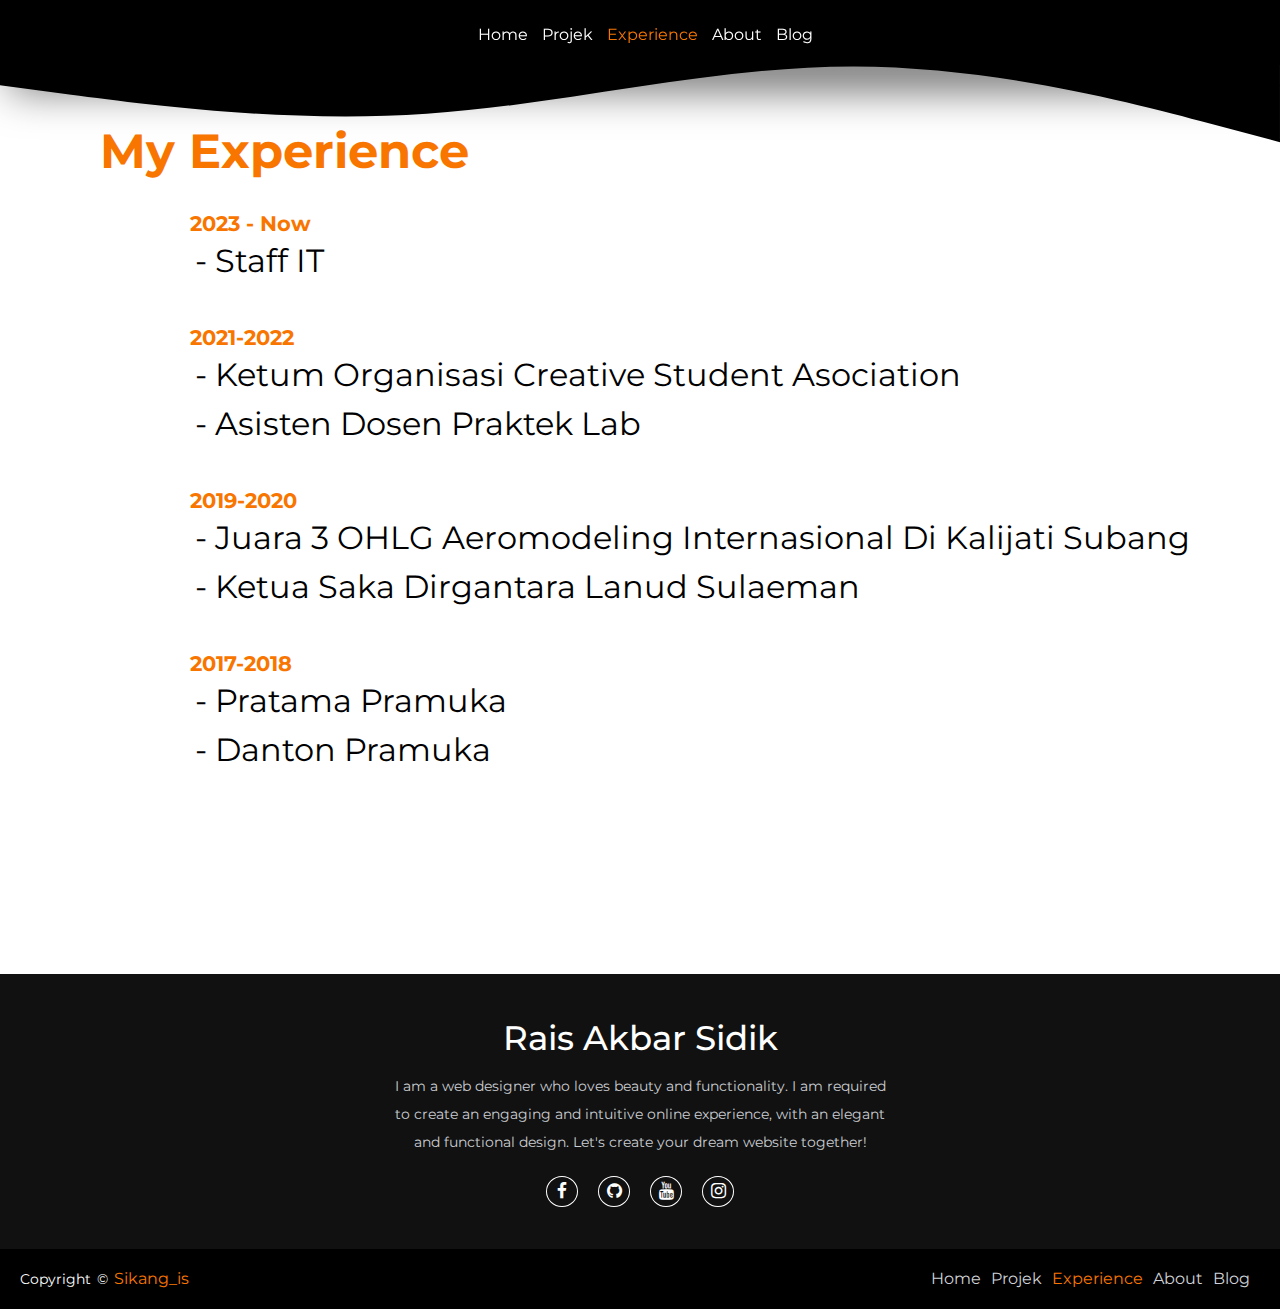
<file: experience.html>
<!DOCTYPE html>
<html lang="en">
<head>
    <meta charset="UTF-8">
    <meta http-equiv="X-UA-Compatible" content="IE=edge">
    <meta name="viewport" content="width=device-width, initial-scale=1.0">
    <link rel="stylesheet" href="style.css">
    <link rel="stylesheet" href="https://cdnjs.cloudflare.com/ajax/libs/animate.css/4.1.1/animate.min.css"/>
    <link rel="stylesheet" href="https://stackpath.bootstrapcdn.com/font-awesome/4.7.0/css/font-awesome.min.css">
    <title>Projek | My-web-profile</title>
</head>
<body>
    <div class="nav2">
        <svg xmlns="http://www.w3.org/2000/svg" viewBox="0 0 1440 320">
            <path fill="black" fill-opacity="1" d="M0,96L80,106.7C160,117,320,139,480,128C640,117,800,75,960,74.7C1120,75,1280,117,1360,138.7L1440,160L1440,0L1360,0C1280,0,1120,0,960,0C800,0,640,0,480,0C320,0,160,0,80,0L0,0Z"></path>
          </svg>
        </div>
    <nav>
        <div class="container-nav">
            <ul>
                <li><a href="index.html">Home</a></li>
                <li><a   href="projek.html">Projek</a></li>
                <li><a style="color: #F87600;"  href="experience.html">Experience</a></li>
                <li><a href="about.html">About</a></li>
                <li><a href="artikel.html">Blog</a></li>
            </ul>
        </div>
    </nav>
    <!-- ========== -->
<div class="container-experience">
    <div class="judul-experience">
        <h1>My Experience</h1>
    </div>
    <div class="isi-experience">
        <h6 style="color: #F87600;">2023 - Now</h6>
<p>- Staff IT</p>
<br><h6 style="color: #F87600;">2021-2022</h6>
<p>- Ketum Organisasi Creative Student Asociation</p>
<p>- Asisten Dosen Praktek Lab</p>
<br><h6 style="color: #F87600;">2019-2020</h6>
<p>- Juara 3 OHLG Aeromodeling Internasional Di Kalijati Subang</p>
<p>- Ketua Saka Dirgantara Lanud Sulaeman</p>
<br><h6 style="color: #F87600;">2017-2018</h6>
<p>- Pratama Pramuka</p>
<p>- Danton Pramuka</p>
    </div>
</div>
      <!-- =============== -->
      <footer>
        <div class="footer-content">
            <h3>Rais Akbar Sidik</h3>
            <p>I am a web designer who loves beauty and functionality. I am required to create an engaging and intuitive online experience, with an elegant and functional design. Let's create your dream website together!</p>
            <ul class="socials">
                <li><a href="https://www.facebook.com/rais.akbar3110/"><i class="fa fa-facebook"></i></a></li>
                <li><a href="https://github.com/raisakbar31"><i class="fa fa-github"></i></a></li>
                <li><a href="https://www.youtube.com/@RAISSUND"><i class="fa fa-youtube"></i></a></li>
                <li><a href="https://www.instagram.com/sikang_is/?hl=id"><i class="fa fa-instagram"></i></a></li>
            </ul>
        </div>
        <div class="footer-bottom">
            <p>copyright &copy; <a href="#">sikang_is</a>  </p>
                    <div class="footer-menu">
                      <ul class="f-menu">
                        <li><a href="index.html">Home</a></li>
                        <li><a  href="projek.html">Projek</a></li>
                        <li><a style="color: #F87600;"  href="experience.html">Experience</a></li>
                        <li><a href="about.html">About</a></li>
                        <li><a href="artikel.html">Blog</a></li>
                      </ul>
                    </div>
        </div>
    
    </footer>
    
    </body>
    </html>
</file>
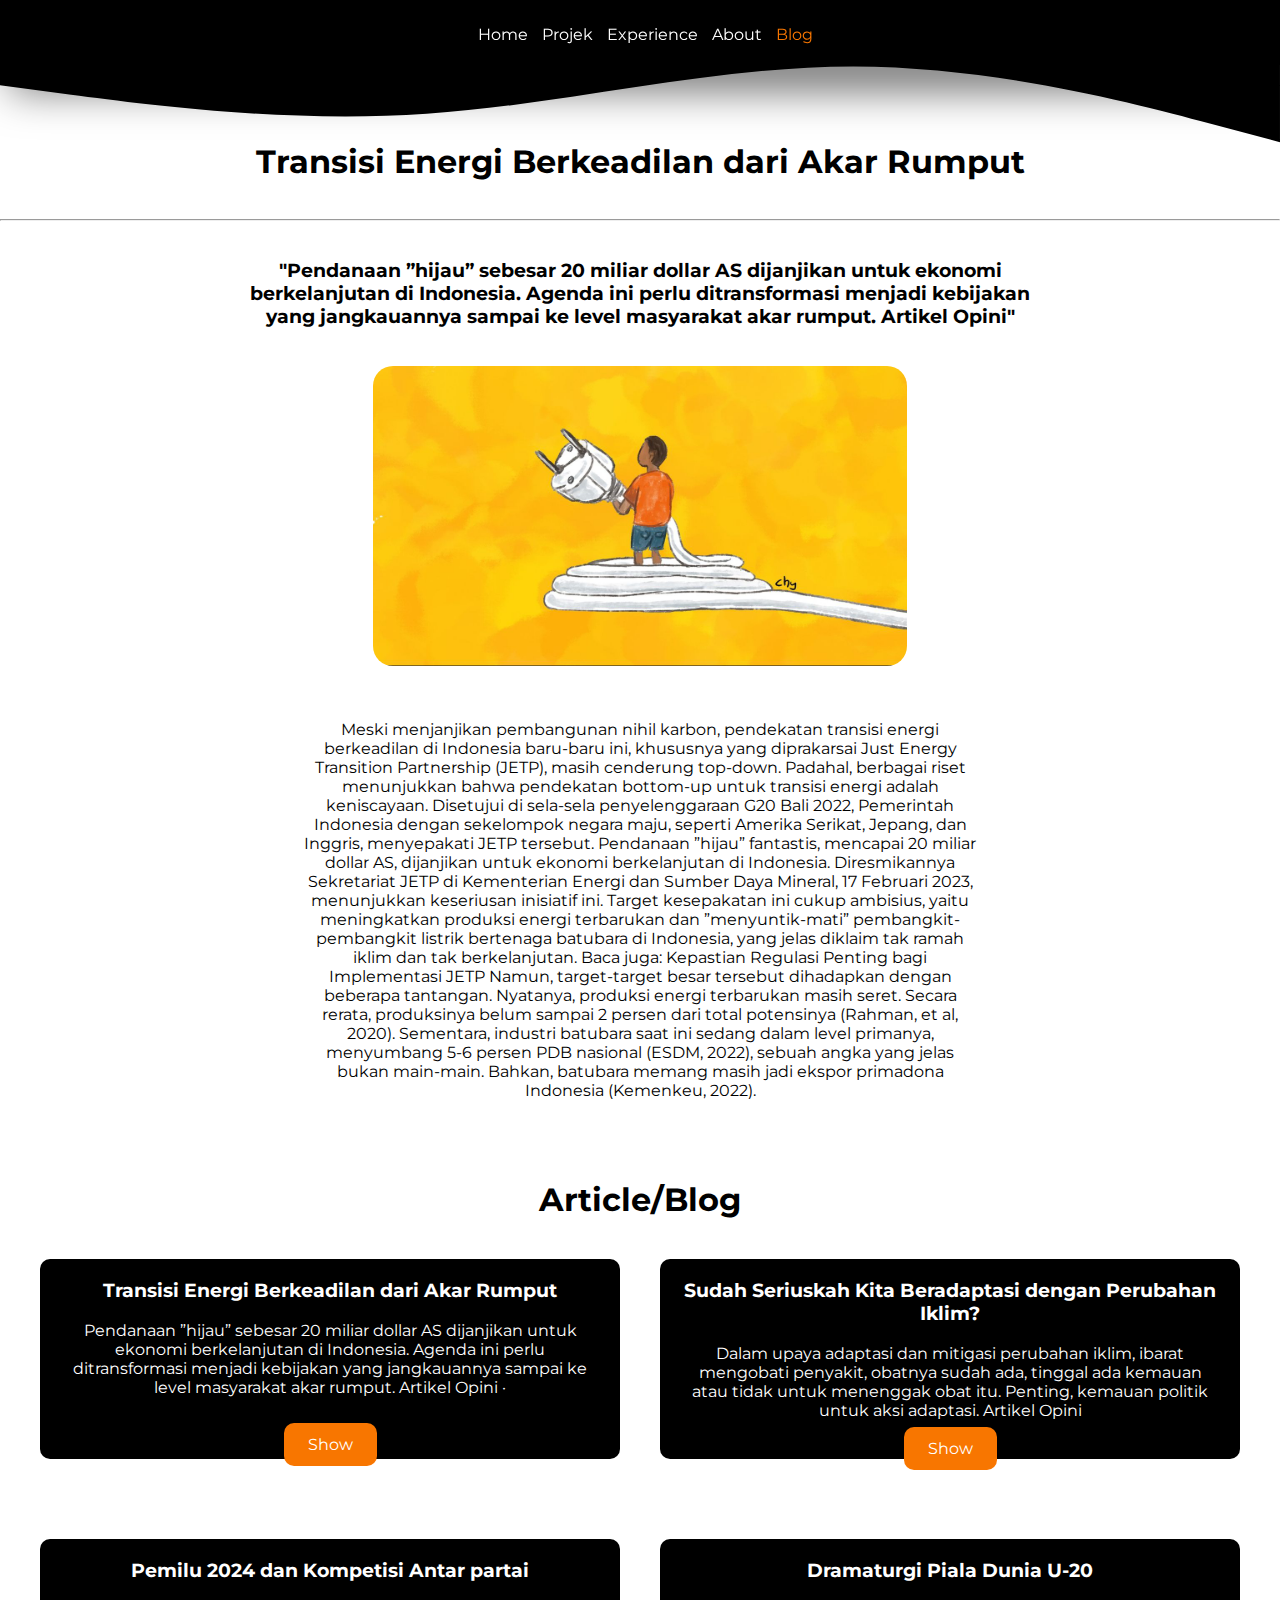
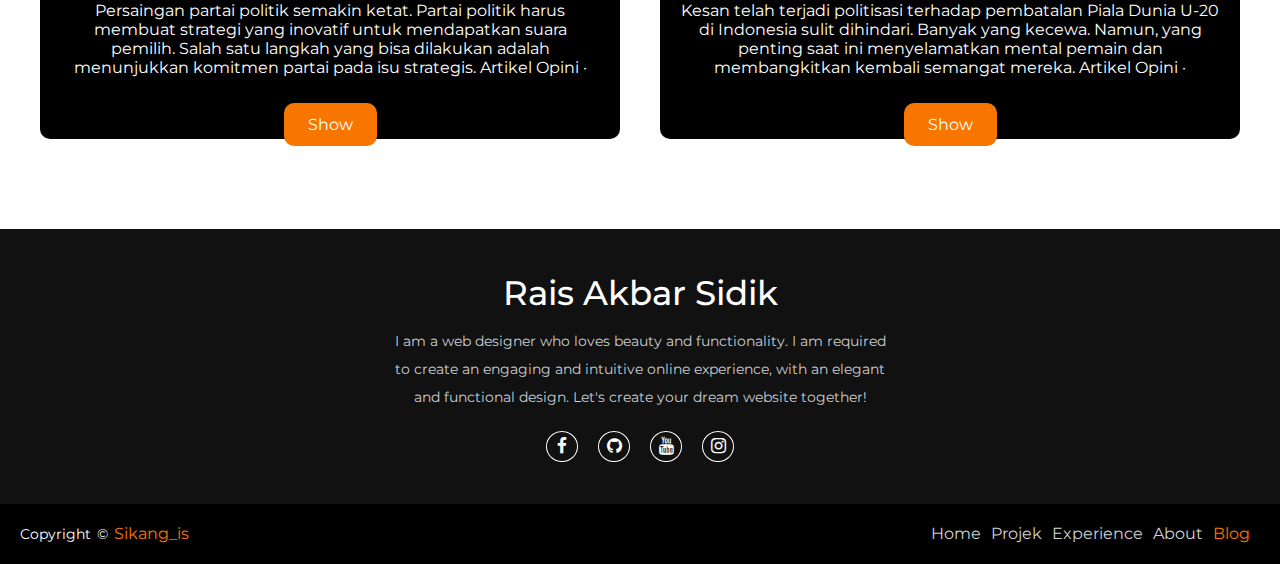
<file: isi-artikel1.html>
<!DOCTYPE html>
     <html lang="en">
     <head>
         <meta charset="UTF-8">
         <meta http-equiv="X-UA-Compatible" content="IE=edge">
         <meta name="viewport" content="width=device-width, initial-scale=1.0">
         <link rel="stylesheet" href="style.css">
         <link rel="stylesheet" href="https://cdnjs.cloudflare.com/ajax/libs/animate.css/4.1.1/animate.min.css"/>
         <link rel="stylesheet" href="https://stackpath.bootstrapcdn.com/font-awesome/4.7.0/css/font-awesome.min.css">
         <title>Projek | My-web-profile</title>
     </head>
     <body>
         <div class="nav2">
             <svg xmlns="http://www.w3.org/2000/svg" viewBox="0 0 1440 320">
                 <path fill="black" fill-opacity="1" d="M0,96L80,106.7C160,117,320,139,480,128C640,117,800,75,960,74.7C1120,75,1280,117,1360,138.7L1440,160L1440,0L1360,0C1280,0,1120,0,960,0C800,0,640,0,480,0C320,0,160,0,80,0L0,0Z"></path>
               </svg>
             </div>
         <nav>
             <div class="container-nav">
                 <ul>
                     <li><a href="index.html">Home</a></li>
                     <li><a   href="projek.html">Projek</a></li>
                     <li><a href="experience.html">Experience</a></li>
                     <li><a  href="about.html">About</a></li>
                     <li><a style="color: #F87600;" href="artikel.html">Blog</a></li>
                 </ul>
             </div>
         </nav>
         <!-- ========== -->
        
    <center>
        <h1 style="margin-top: 120px;">
            Transisi Energi Berkeadilan dari Akar Rumput
        </h1><br><br>
    </center>
    <hr>
    <br><br>
    <center>
        <h3 style="margin-right: 250px; margin-left: 250px;">
            "Pendanaan ”hijau” sebesar 20 miliar dollar AS dijanjikan untuk ekonomi berkelanjutan di Indonesia. Agenda ini perlu ditransformasi menjadi kebijakan yang jangkauannya sampai ke level masyarakat akar rumput.
            Artikel Opini"
        </h3><br><br>
    </center>
    <center>
    <img style="height: 300px; border-radius: 20px;" src="/img/artikel1.jpg" alt="artikel">
</center>
<center>
    <p style="margin-right: 300px; margin-left: 300px; margin-top: 50px;">
        Meski menjanjikan pembangunan nihil karbon, pendekatan transisi energi berkeadilan di Indonesia baru-baru ini, khususnya yang diprakarsai Just Energy Transition Partnership (JETP), masih cenderung top-down. Padahal, berbagai riset menunjukkan bahwa pendekatan bottom-up untuk transisi energi adalah keniscayaan.

Disetujui di sela-sela penyelenggaraan G20 Bali 2022, Pemerintah Indonesia dengan sekelompok negara maju, seperti Amerika Serikat, Jepang, dan Inggris, menyepakati JETP tersebut. Pendanaan ”hijau” fantastis, mencapai 20 miliar dollar AS, dijanjikan untuk ekonomi berkelanjutan di Indonesia. Diresmikannya Sekretariat JETP di Kementerian Energi dan Sumber Daya Mineral, 17 Februari 2023, menunjukkan keseriusan inisiatif ini.

Target kesepakatan ini cukup ambisius, yaitu meningkatkan produksi energi terbarukan dan ”menyuntik-mati” pembangkit-pembangkit listrik bertenaga batubara di Indonesia, yang jelas diklaim tak ramah iklim dan tak berkelanjutan.

Baca juga: Kepastian Regulasi Penting bagi Implementasi JETP

Namun, target-target besar tersebut dihadapkan dengan beberapa tantangan. Nyatanya, produksi energi terbarukan masih seret. Secara rerata, produksinya belum sampai 2 persen dari total potensinya (Rahman, et al, 2020). Sementara, industri batubara saat ini sedang dalam level primanya, menyumbang 5-6 persen PDB nasional (ESDM, 2022), sebuah angka yang jelas bukan main-main. Bahkan, batubara memang masih jadi ekspor primadona Indonesia (Kemenkeu, 2022).
    </p>
</center>
<!-- ================================ -->
 <!-- ========== -->
 <center>
    <h1 style="color: rgb(0, 0, 0); margin-top: 80px;
    margin-bottom: -100px;">
        
Article/Blog
    </h1>
</center>
<div class="container-projek">
<div class="container-projek1">
<div class="card-projek">
<h3>
    Transisi Energi Berkeadilan dari Akar Rumput
</h3><br>
<p>Pendanaan ”hijau” sebesar 20 miliar dollar AS dijanjikan untuk ekonomi berkelanjutan di Indonesia. Agenda ini perlu ditransformasi menjadi kebijakan yang jangkauannya sampai ke level masyarakat akar rumput.
    Artikel Opini
    ·</p><br><br>
<a class="button " href="isi-artikel1.html">Show</a>
</div>

<div class="card-projek">
<h3>
    Sudah Seriuskah Kita Beradaptasi dengan Perubahan Iklim?
</h3><br>
<p>Dalam upaya adaptasi dan mitigasi perubahan iklim, ibarat mengobati penyakit, obatnya sudah ada, tinggal ada kemauan atau tidak untuk menenggak obat itu. Penting, kemauan politik untuk aksi adaptasi.
    Artikel Opini
    </p><br>
<a class="button " href="artikel2.html">Show</a>
</div>
</div>

<div class="container-projek1">
<div class="card-projek">
    <h3>
        Pemilu 2024 dan Kompetisi Antar partai
    </h3><br>
    <p>Persaingan partai politik semakin ketat. Partai politik harus membuat strategi yang inovatif untuk mendapatkan suara pemilih. Salah satu langkah yang bisa dilakukan adalah menunjukkan komitmen partai pada isu strategis.
        Artikel Opini
        ·</p><br><br>
    <a class="button " href="artikel3.html">Show</a>
</div>

<div class="card-projek">
    <h3>              
Dramaturgi Piala Dunia U-20
    </h3><br>
    <p>Kesan telah terjadi politisasi terhadap pembatalan Piala Dunia U-20 di Indonesia sulit dihindari. Banyak yang kecewa. Namun, yang penting saat ini menyelamatkan mental pemain dan membangkitkan kembali semangat mereka.
        Artikel Opini
        ·</p><br><br>
    <a class="button " href="artikel4.html">Show</a>
</div>
</div>
</div>

<!-- =============== -->
     <!-- =============== -->
     <footer>
        <div class="footer-content">
            <h3>Rais Akbar Sidik</h3>
            <p>I am a web designer who loves beauty and functionality. I am required to create an engaging and intuitive online experience, with an elegant and functional design. Let's create your dream website together!</p>
            <ul class="socials">
                <li><a href="https://www.facebook.com/rais.akbar3110/"><i class="fa fa-facebook"></i></a></li>
                <li><a href="https://github.com/raisakbar31"><i class="fa fa-github"></i></a></li>
                <li><a href="https://www.youtube.com/@RAISSUND"><i class="fa fa-youtube"></i></a></li>
                <li><a href="https://www.instagram.com/sikang_is/?hl=id"><i class="fa fa-instagram"></i></a></li>
            </ul>
        </div>
        <div class="footer-bottom">
            <p>copyright &copy; <a href="#">sikang_is</a>  </p>
                    <div class="footer-menu">
                      <ul class="f-menu">
                        <li><a href="index.html">Home</a></li>
                        <li><a  href="projek.html">Projek</a></li>
                        <li><a   href="experience.html">Experience</a></li>
                        <li><a  href="about.html">About</a></li>
                        <li><a style="color: #F87600;" href="artikel.html">Blog</a></li>
                      </ul>
                    </div>
        </div>
    
    </footer>
    
    </body>
    </html>
</file>
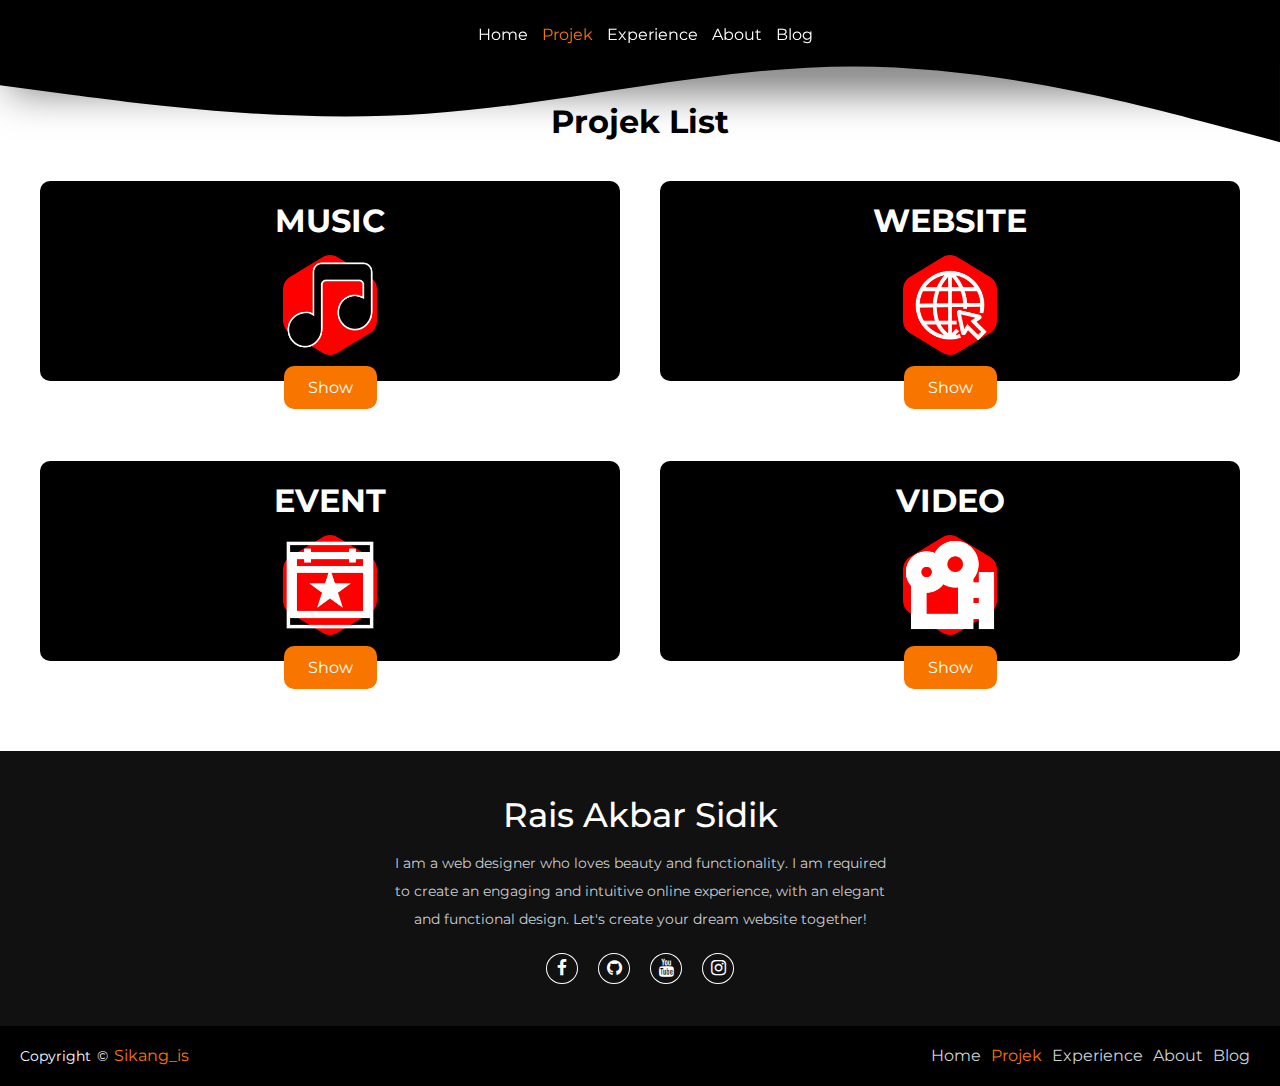
<file: projek.html>
<!DOCTYPE html>
<html lang="en">
<head>
    <meta charset="UTF-8">
    <meta http-equiv="X-UA-Compatible" content="IE=edge">
    <meta name="viewport" content="width=device-width, initial-scale=1.0">
    <link rel="stylesheet" href="style.css">
    <link rel="stylesheet" href="https://cdnjs.cloudflare.com/ajax/libs/animate.css/4.1.1/animate.min.css"/>
    <link rel="stylesheet" href="https://stackpath.bootstrapcdn.com/font-awesome/4.7.0/css/font-awesome.min.css">
    <title>Projek | My-web-profile</title>
</head>
<body>
    <div class="nav2">
        <svg xmlns="http://www.w3.org/2000/svg" viewBox="0 0 1440 320">
            <path fill="black" fill-opacity="1" d="M0,96L80,106.7C160,117,320,139,480,128C640,117,800,75,960,74.7C1120,75,1280,117,1360,138.7L1440,160L1440,0L1360,0C1280,0,1120,0,960,0C800,0,640,0,480,0C320,0,160,0,80,0L0,0Z"></path>
          </svg>
        </div>
    <nav>
        <div class="container-nav">
            <ul>
                <li><a href="index.html">Home</a></li>
                <li><a style="color: #F87600;"  href="projek.html">Projek</a></li>
                <li><a href="experience.html">Experience</a></li>
                <li><a href="about.html">About</a></li>
                <li><a href="artikel.html">Blog</a></li>
            </ul>
        </div>
    </nav>
    <!-- ========== -->
    <center>
        <h1 style="color: rgb(0, 0, 0); margin-top: 80px;
        margin-bottom: -100px;">
            Projek List
        </h1>
    </center>
    <div class="container-projek">
<div class="container-projek1">
<div class="card-projek">
    <h1>
        MUSIC
    </h1>
    <img class="img-projek" src="/img/music.png" alt="music"><br><br>
    <a class="button " href="https://www.instagram.com/tv/CWLKSAADbtVhUyFE_4HN8Ip5imz6lV6Mc7ZyqY0/?igshid=YmMyMTA2M2Y=">Show</a>
</div>

<div class="card-projek">
    <h1>
        WEBSITE
    </h1>
    <img class="img-projek" src="/img/web.png" alt="web"><br><br>
    <a class="button " href="https://github.com/raisakbar31">Show</a>
</div>
</div>

<div class="container-projek1">
    <div class="card-projek">
        <h1>
            EVENT
        </h1>
        <img class="img-projek" src="/img/event.png" alt="event"><br><br>
        <a class="button " href="https://www.instagram.com/sikang_is/?hl=id">Show</a>
    </div>
    <div class="card-projek">
        <h1>
            VIDEO
        </h1>
        <img class="img-projek" src="/img/video.png" alt="video"><br><br>
        <a class="button " href="https://www.youtube.com/@RAISSUND">Show</a>

    </div>
    </div>
</div>
    <!-- =============== -->
    <footer>
        <div class="footer-content">
            <h3>Rais Akbar Sidik</h3>
            <p>I am a web designer who loves beauty and functionality. I am required to create an engaging and intuitive online experience, with an elegant and functional design. Let's create your dream website together!</p>
            <ul class="socials">
                <li><a href="https://www.facebook.com/rais.akbar3110/"><i class="fa fa-facebook"></i></a></li>
                <li><a href="https://github.com/raisakbar31"><i class="fa fa-github"></i></a></li>
                <li><a href="https://www.youtube.com/@RAISSUND"><i class="fa fa-youtube"></i></a></li>
                <li><a href="https://www.instagram.com/sikang_is/?hl=id"><i class="fa fa-instagram"></i></a></li>
            </ul>
        </div>
        <div class="footer-bottom">
            <p>copyright &copy; <a href="#">sikang_is</a>  </p>
                    <div class="footer-menu">
                      <ul class="f-menu">
                        <li><a href="index.html">Home</a></li>
                        <li><a style="color: #F87600;"  href="projek.html">Projek</a></li>
                        <li><a href="experience.html">Experience</a></li>
                        <li><a href="about.html">About</a></li>
                        <li><a href="artikel.html">Blog</a></li>
                      </ul>
                    </div>
        </div>
    
    </footer>
    
    </body>
    </html>
</file>
<file: style.css>
@import url('https://fonts.googleapis.com/css2?family=Montserrat:wght@300&display=swap');
*{
    margin: 0px;
    font-family: 'Montserrat', sans-serif;
    padding: 0;
    box-sizing: border-box;
    
}
.font1{
    color:rgb(0, 0, 0);
}
.font2{
    color:#0099ff;
}
.font3{
    color: #F87600;
}
nav{
    /* background-color:red ; */
    text-align: center;
    padding: 12px;
    margin-top: -290px;
}
.nav2{
    margin-top: 0;
    bottom: 0;
    left: 0;
    right: 0;
    height: auto;
    width: 100vw;

}
.container-nav{
    background-color: #000000;
    height: 70px;
position: fixed;
margin-top: -15px;
left: 0;
right: 0;
z-index: 9999;
box-shadow: 0px 36px 40px -10px rgba(0, 0, 0, 0.54);

}
.container-nav li{
    display: inline-block;
    padding-left: 10px;
    padding-top: 30px;
}
.container-nav li a {
    color: rgb(255, 255, 255);
    text-decoration: none;
    
}
.container-nav li a:hover {
    color: #F87600;
    text-decoration: none;

}
.container-header{
    display: flex;
    margin-top: 20px;
    /* align-items: center; */
    padding-right: 100px;
    justify-content: center;
}
.form-me {
    padding-top:10px;
}
.form-me p{
    padding-bottom: 20px;
    padding-top: 100px;
    font-size: xx-large;
    font-weight: bolder;
    color:#F87600;
}
.button{
    border: none;
    border-radius: 10px;
    padding: 12px 24px;
    color: white;
    background-color: #F87600;
    margin-top: 10px;
    text-decoration: none;
}
.button:hover {
    border: none;
    border-radius: 10px;
    padding: 12px 24px;
    color: #F87600;
    background-color:black;
}
.image-me{
    margin-right:-200px;
}
.container-card{
    margin-top: -150px;
    z-index: 2;
    
}
.card1{
    /* background-color:#0099ff; */
    padding: 40px;
    margin-top: 80px;
    margin-left: 230px;
    margin-right: 230px;
    margin-bottom: -100px;
    background-color: white;
    border-radius: 12px;
}
.card1:hover{
    box-shadow: 0px 7px 19px 25px rgba(150, 150, 150, 0.24);

}
.aboutme {
    margin-bottom: 20px;
    font-size: xx-large;
    font-weight: bolder;
}
.aboutisi{
    font-size:large;
}
.translate{
    position: fixed;
    bottom:60px;
    left: 20px;
}
.translate a{
    text-decoration: none;
    color: red;
    font-weight: bolder;
}
.aktif {
    color:green;
}
.container-skil{
    margin-top: 180px;
}
.judul-skil{
    display: flex;
    justify-content: center;
}
.isi-skil{
    display: flex;
    justify-content: center;
    margin-top: 20px;
    margin-bottom: -100px;
}
.skil{
    background-color: #F87600;
    border-radius: 100px;
    height: 150px;
    width: 150px;
    margin: 20px;
}
.skil:hover{
    background-color: #F87600;
    border-radius: 0px;
}
.img-skil{
    width: 150px;
}
/* ===============PROJEK.HTML=========================== */
.container-projek{
    margin-top: 100px;
    margin-bottom: -150px;
}
.container-projek1{
    display: flex;
    justify-content: center;
    padding: 20px;
}
.card-projek{
    padding: 20px;
    margin: 20px;
    background-color: black;
    height: 200px;
    width: 600px;
    color: white;
    text-align: center;
    border-radius: 10px;
}
.card-projek:hover{
    padding: 20px;
    margin: 20px;
    background-color: #00000045;
    height: 200px;
    width: 600px;
    color: white;
    text-align: center;
    border-radius: 10px;
}
.img-projek{
    height: 100px;
    margin-top: 15px;
}

/* experience */
.container-experience{
    margin-top: 100px;
margin-left: 0;
padding-left: 100px;
}
.judul-experience{
    color: #F87600;
    font-weight: bolder;
    margin-bottom: 30px;
    font-size: x-large;
    margin-top: 50px;
}
.isi-experience{
    margin-left: 90px;
    font-size: xx-large;
    
}
.isi-experience p {
    padding: 5px;
}
/* about */
.container-about {
    margin-top: 150px;
    margin-bottom: -150px;
    display: flex;
    justify-content: center;
    align-items: center;
    
}
.about-poto img{
    height: 250px;
    border-radius: 150px;
    margin-right: 50px;
}
.keterangan{
    font-weight: bolder;
}
.button1{
    border: none;
    border-radius: 10px;
    padding: 12px 24px;
    color: white;
    background-color: #F87600;
    text-decoration: none;
}
.button1:hover {
    border: none;
    border-radius: 10px;
    padding: 12px 24px;
    color: #F87600;
    background-color:black;
}

footer{
    margin-top: 200px;
    bottom: 0;
    left: 0;
    right: 0;
    background: #111;
    height: auto;
    width: 100vw;

    padding-top: 40px;
    color: #fff;
}
.footer-content{
    display: flex;
    align-items: center;
    justify-content: center;
    flex-direction: column;
    text-align: center;
}
.footer-content h3{
    font-size: 2.1rem;
    font-weight: 500;
    text-transform: capitalize;
    line-height: 3rem;
}
.footer-content p{
    max-width: 500px;
    margin: 10px auto;
    line-height: 28px;
    font-size: 14px;
    color: #cacdd2;
}
.socials{
    list-style: none;
    display: flex;
    align-items: center;
    justify-content: center;
    margin: 1rem 0 3rem 0;
}
.socials li{
    margin: 0 10px;
}
.socials a{
    text-decoration: none;
    color: #fff;
    border: 1.1px solid white;
    padding: 5px;

    border-radius: 50%;

}
.socials a i{
    font-size: 1.1rem;
    width: 20px;


    transition: color .4s ease;

}
.socials a:hover i{
    color: #F87600;
}

.footer-bottom{
    background: #000;
    width: 100vw;
    padding: 20px;
padding-bottom: 40px;
    text-align: center;
}
.footer-bottom p{
float: left;
    font-size: 14px;
    word-spacing: 2px;
    text-transform: capitalize;
}
.footer-bottom p a{
  color:#F87600;
  font-size: 16px;
  text-decoration: none;
}
.footer-bottom span{
    text-transform: uppercase;
    opacity: .4;
    font-weight: 200;
}
.footer-menu{
  float: right;

}
.footer-menu ul{
  display: flex;
}
.footer-menu ul li{
padding-right: 10px;
display: block;
}
.footer-menu ul li a{
  color: #cfd2d6;
  text-decoration: none;
}
.footer-menu ul li a:hover{
  color: #F87600;
}

@media (max-width:500px) {
.footer-menu ul{
  display: flex;
  margin-top: 10px;
  margin-bottom: 20px;
}
}
</file>
